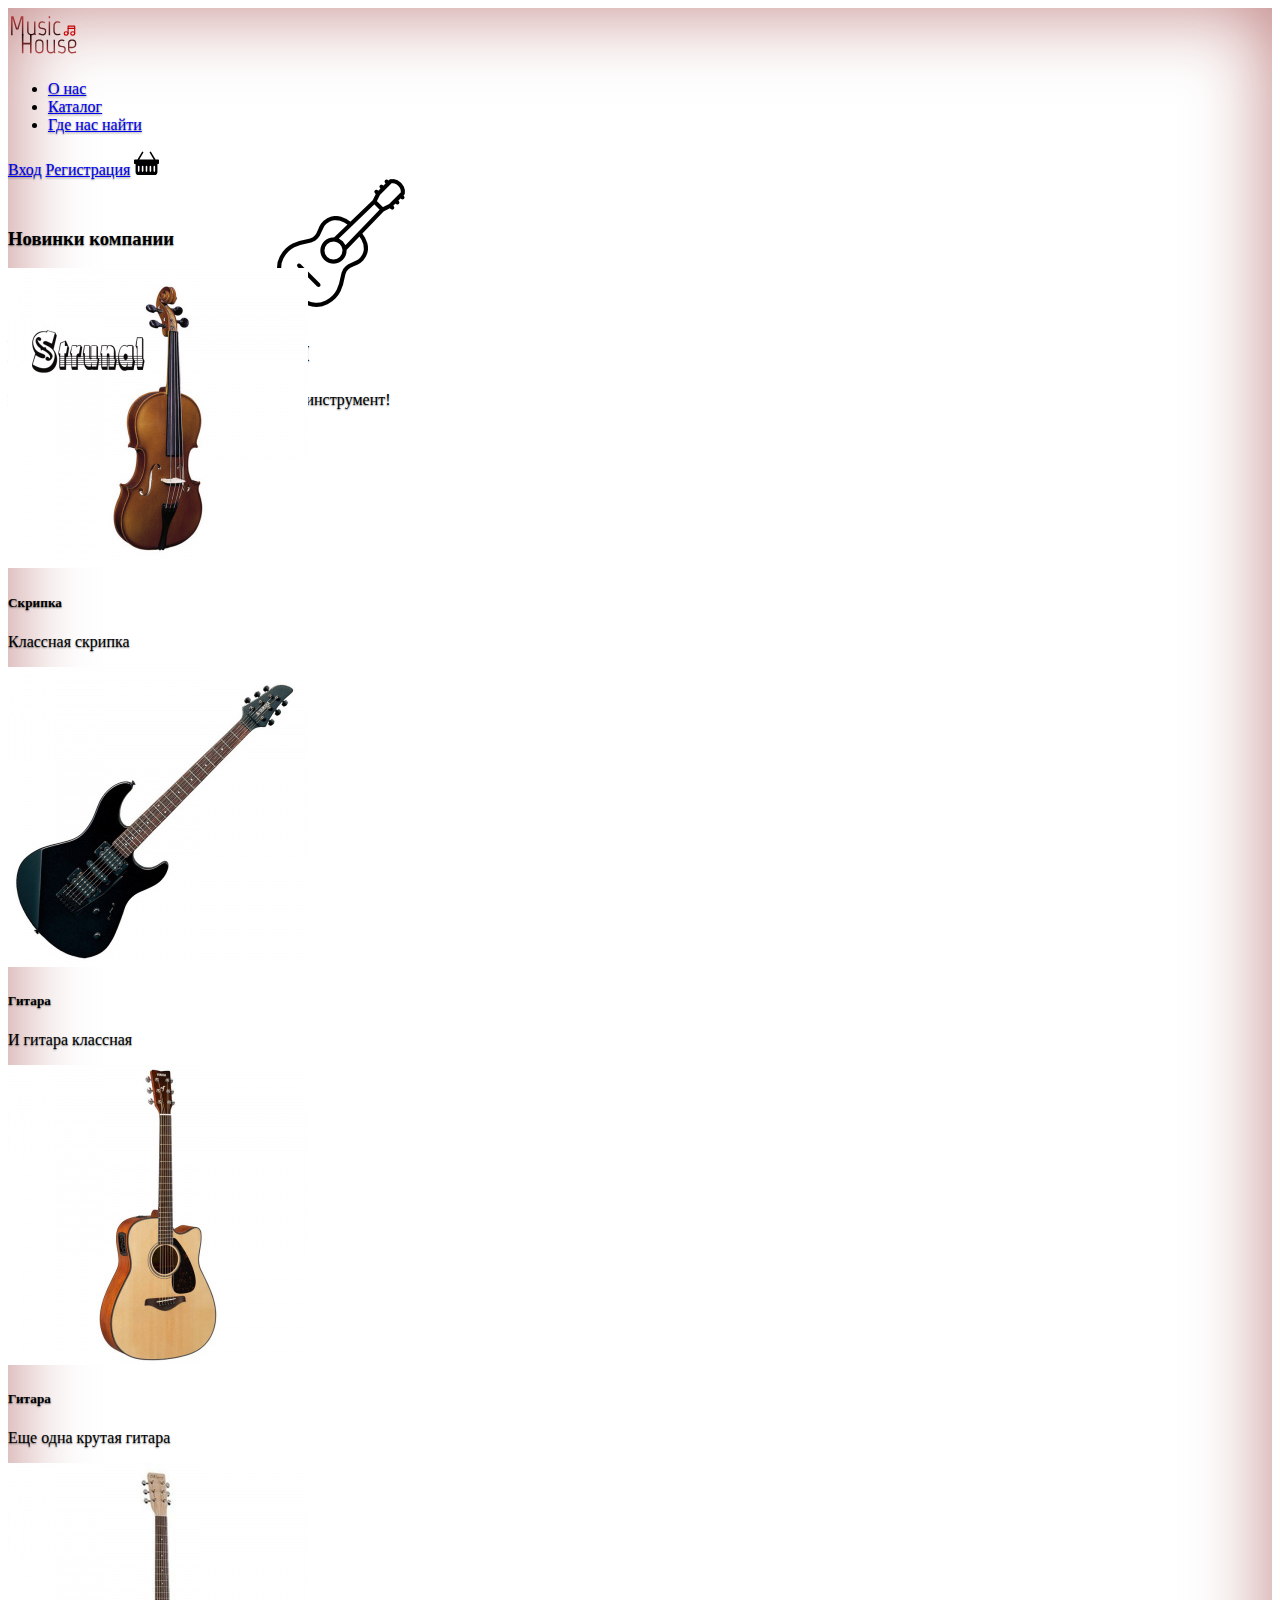
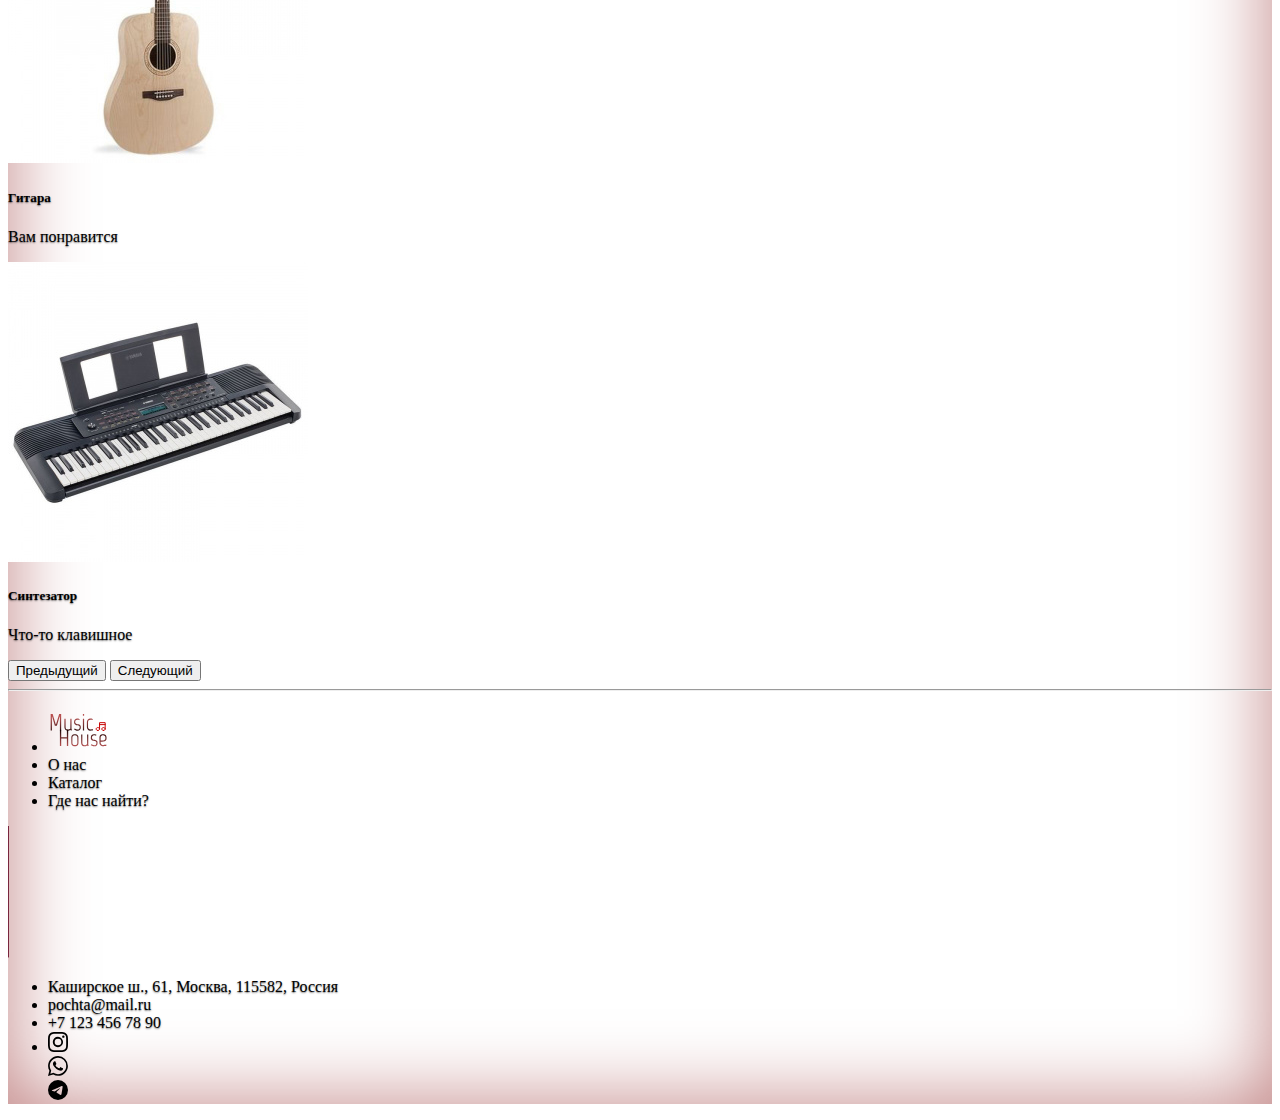
<file: index.html>
<!DOCTYPE html>
<html lang="ru">

<head>
  <link href="css/headers.css" rel="stylesheet">
  <link href="css/cover.css" rel="stylesheet">
  <script src="https://cdn.jsdelivr.net/npm/bootstrap@5.0.2/dist/js/bootstrap.bundle.min.js"
    integrity="sha384-MrcW6ZMFYlzcLA8Nl+NtUVF0sA7MsXsP1UyJoMp4YLEuNSfAP+JcXn/tWtIaxVXM" crossorigin="anonymous">
  </script>
  <meta charset="UTF-8">
  <meta http-equiv="X-UA-Compatible" content="IE=edge">
  <meta name="viewport" content="width=device-width, initial-scale=1.0">
  <link href="https://cdn.jsdelivr.net/npm/bootstrap@5.0.2/dist/css/bootstrap.min.css" rel="stylesheet"
    integrity="sha384-EVSTQN3/azprG1Anm3QDgpJLIm9Nao0Yz1ztcQTwFspd3yD65VohhpuuCOmLASjC" crossorigin="anonymous">
  <!-- <link href="css/style.css" rel="stylesheet" type="text/css">  -->
  <title>About</title>
</head>

<body>
  <div class="container">
    <!-- Навигация -->
    <div class="container">
      <header
        class="d-flex flex-wrap align-items-center justify-content-center justify-content-md-between py-3 mb-4 border-bottom">
        <a href="index.html" class="d-flex align-items-center col-md-3 mb-2 mb-md-0 text-dark text-decoration-none">
          <img src="img/Group 51.svg" style="width: 70px;" alt="logo">
        </a>

        <ul class="nav col-12 col-md-auto mb-2 justify-content-center mb-md-0">
          <li><a href="index.html" class="nav-link px-2 link-dark">О нас</a></li>
          <li><a href="catalog.html" class="nav-link px-2 link-dark">Каталог</a></li>
          <li><a href="where.html" class="nav-link px-2 link-dark">Где нас найти</a></li>
        </ul>

        <div class="col-md-3 text-end">
          <a href="input.html" type="button" class="btn btn-sm mx-0">Вход</a>
          <a href="create.html" type="button" class="btn btn-sm m-0 mx-2">Регистрация</a>
          <a href="basket.html"><svg style="color: #000;" xmlns="http://www.w3.org/2000/svg" width="25" height="25"
              fill="currentColor" class="bi bi-basket-fill" viewBox="0 0 16 16">
              <path
                d="M5.071 1.243a.5.5 0 0 1 .858.514L3.383 6h9.234L10.07 1.757a.5.5 0 1 1 .858-.514L13.783 6H15.5a.5.5 0 0 1 .5.5v2a.5.5 0 0 1-.5.5H15v5a2 2 0 0 1-2 2H3a2 2 0 0 1-2-2V9H.5a.5.5 0 0 1-.5-.5v-2A.5.5 0 0 1 .5 6h1.717L5.07 1.243zM3.5 10.5a.5.5 0 1 0-1 0v3a.5.5 0 0 0 1 0v-3zm2.5 0a.5.5 0 1 0-1 0v3a.5.5 0 0 0 1 0v-3zm2.5 0a.5.5 0 1 0-1 0v3a.5.5 0 0 0 1 0v-3zm2.5 0a.5.5 0 1 0-1 0v3a.5.5 0 0 0 1 0v-3zm2.5 0a.5.5 0 1 0-1 0v3a.5.5 0 0 0 1 0v-3z" />
            </svg></a>
        </div>
      </header>


      <!-- Текст на сайте -->
      <div class="cover-container d-flex w-100 h-100 p-3 mx-auto flex-column my-5">
        <main class="px-3 my-5">
          <img src="img/guitar.png" style="padding-left:40%;" alt="">
          <h1 class="text-center">Играй вместе с нами</h1>
          <p class="lead text-center">Музыка рядом! Выбери свой музыкальный инструмент!</p>
          <p class="lead row justify-content-center">
            <a href="catalog.html" class=" mt-5 btn btn-lg btn-secondary fw-bold" style="width: 25%;">Подробнее</a>
          </p>
        </main>
      </div>


      <div class="container py-3 vh-100">
        <h3 class="m-5 p-5 text-center">Новинки компании</h3>
        <div id="carouselExampleCaptions" class="carousel carousel-dark slide" data-bs-ride="carousel">
          <div class="carousel-inner">
            <div class="carousel-item active" data-bs-interval="10000">
              <div class="text-center">
                <img src="img/1.jpeg" class="text-center" alt="...">
              </div>
              <div class="text-center">
                <h5>Скрипка</h5>
                <p>Классная скрипка</p>
              </div>
            </div>
            <div class="carousel-item" data-bs-interval="10000">
              <div class="text-center">
                <img src="img/2.jpeg" class="text-center" alt="...">
              </div>
              <div class="text-center">
                <h5>Гитара</h5>
                <p>И гитара классная</p>
              </div>
            </div>
            <div class="carousel-item" data-bs-interval="10000">
              <div class="text-center">
                <img src="img/3.jpeg" class="text-center" alt="...">
              </div>
              <div class="text-center">
                <h5>Гитара</h5>
                <p>Еще одна крутая гитара</p>
              </div>
            </div>
            <div class="carousel-item">
              <div class="text-center">
                <img src="img/4.jpeg" class="text-center" alt="...">
              </div>
              <div class="text-center">
                <h5>Гитара</h5>
                <p>Вам понравится</p>
              </div>
            </div>
            <div class="carousel-item">
              <div class="text-center">
                <img src="img/6.jpeg" class="text-center" alt="...">
              </div>
              <div class="text-center">
                <h5>Синтезатор</h5>
                <p>Что-то клавишное</p>
              </div>
            </div>
          </div>
          <button class="carousel-control-prev" type="button" data-bs-target="#carouselExampleCaptions"
            data-bs-slide="prev">
            <span class="carousel-control-prev-icon" aria-hidden="true"></span>
            <span class="visually-hidden">Предыдущий</span>
          </button>
          <button class="carousel-control-next" type="button" data-bs-target="#carouselExampleCaptions"
            data-bs-slide="next">
            <span class="carousel-control-next-icon" aria-hidden="true"></span>
            <span class="visually-hidden">Следующий</span>
          </button>
        </div>
      </div>

      <!-- Footer -->
      <hr>
      <footer class="mt-auto text-white-50">
        <div class="container pt-4">
          <div class="row d-flex justify-content-between">
            <div class="col-lg-4 col-md-5 col-sm-5 col-xs-5 mb-5">
              <ul class="list-unstyled mb-0">
                <li class="mb-1">
                  <img src="img/Group 51.svg" style="width: 60px;" alt="logo">
                </li>
                <li class="mb-1">
                  <a href="index.html" style="color: #000; text-decoration: none;">О нас</a>
                </li>
                <li class="mb-1">
                  <a href="catalog.html" style="color: #000; text-decoration: none;">Каталог</a>
                </li>
                <li>
                  <a href="where.html" style="color: #000; text-decoration: none;">Где нас найти?</a>
                </li>
              </ul>
            </div>
            <div class="col-lg-4 col-md-2 col-sm-2 col-xs-1 mb-4 text-center">
              <img src="img/Line 3.png" height="132px">
            </div>
            <div class="col-lg-4 col-md-5 col-sm-5 col-xs-6 mb-4 text-end">
              <ul class="list-unstyled mb-0">
                <li class="mb-1">
                  <a href="#!" style="color: #000; text-decoration: none;">Каширское ш., 61, Москва,
                    115582, Россия</a>
                </li>
                <li class="mb-1">
                  <a href="#!" style="color: #000; text-decoration: none;">pochta@mail.ru</a>
                </li>
                <li class="mb-1">
                  <a href="#!" style="color: #000; text-decoration: none;">+7 123 456 78 90</a>
                </li>
                <li>
                  <div class="row mt-lg-4 mt-md-0 mt-sm-0 justify-content-end">
                    <div class="col-2">
                      <a href="#!" style="color: #000000;"><svg xmlns="http://www.w3.org/2000/svg" width="20"
                          height="20" fill="currentColor" class="bi bi-instagram" viewBox="0 0 16 16">
                          <path
                            d="M8 0C5.829 0 5.556.01 4.703.048 3.85.088 3.269.222 2.76.42a3.917 3.917 0 0 0-1.417.923A3.927 3.927 0 0 0 .42 2.76C.222 3.268.087 3.85.048 4.7.01 5.555 0 5.827 0 8.001c0 2.172.01 2.444.048 3.297.04.852.174 1.433.372 1.942.205.526.478.972.923 1.417.444.445.89.719 1.416.923.51.198 1.09.333 1.942.372C5.555 15.99 5.827 16 8 16s2.444-.01 3.298-.048c.851-.04 1.434-.174 1.943-.372a3.916 3.916 0 0 0 1.416-.923c.445-.445.718-.891.923-1.417.197-.509.332-1.09.372-1.942C15.99 10.445 16 10.173 16 8s-.01-2.445-.048-3.299c-.04-.851-.175-1.433-.372-1.941a3.926 3.926 0 0 0-.923-1.417A3.911 3.911 0 0 0 13.24.42c-.51-.198-1.092-.333-1.943-.372C10.443.01 10.172 0 7.998 0h.003zm-.717 1.442h.718c2.136 0 2.389.007 3.232.046.78.035 1.204.166 1.486.275.373.145.64.319.92.599.28.28.453.546.598.92.11.281.24.705.275 1.485.039.843.047 1.096.047 3.231s-.008 2.389-.047 3.232c-.035.78-.166 1.203-.275 1.485a2.47 2.47 0 0 1-.599.919c-.28.28-.546.453-.92.598-.28.11-.704.24-1.485.276-.843.038-1.096.047-3.232.047s-2.39-.009-3.233-.047c-.78-.036-1.203-.166-1.485-.276a2.478 2.478 0 0 1-.92-.598 2.48 2.48 0 0 1-.6-.92c-.109-.281-.24-.705-.275-1.485-.038-.843-.046-1.096-.046-3.233 0-2.136.008-2.388.046-3.231.036-.78.166-1.204.276-1.486.145-.373.319-.64.599-.92.28-.28.546-.453.92-.598.282-.11.705-.24 1.485-.276.738-.034 1.024-.044 2.515-.045v.002zm4.988 1.328a.96.96 0 1 0 0 1.92.96.96 0 0 0 0-1.92zm-4.27 1.122a4.109 4.109 0 1 0 0 8.217 4.109 4.109 0 0 0 0-8.217zm0 1.441a2.667 2.667 0 1 1 0 5.334 2.667 2.667 0 0 1 0-5.334z" />
                        </svg></a>
                    </div>
                    <div class="col-2">
                      <a href="#!" style="color: #000000;"><svg xmlns="http://www.w3.org/2000/svg" width="20"
                          height="20" fill="currentColor" class="bi bi-whatsapp" viewBox="0 0 16 16">
                          <path
                            d="M13.601 2.326A7.854 7.854 0 0 0 7.994 0C3.627 0 .068 3.558.064 7.926c0 1.399.366 2.76 1.057 3.965L0 16l4.204-1.102a7.933 7.933 0 0 0 3.79.965h.004c4.368 0 7.926-3.558 7.93-7.93A7.898 7.898 0 0 0 13.6 2.326zM7.994 14.521a6.573 6.573 0 0 1-3.356-.92l-.24-.144-2.494.654.666-2.433-.156-.251a6.56 6.56 0 0 1-1.007-3.505c0-3.626 2.957-6.584 6.591-6.584a6.56 6.56 0 0 1 4.66 1.931 6.557 6.557 0 0 1 1.928 4.66c-.004 3.639-2.961 6.592-6.592 6.592zm3.615-4.934c-.197-.099-1.17-.578-1.353-.646-.182-.065-.315-.099-.445.099-.133.197-.513.646-.627.775-.114.133-.232.148-.43.05-.197-.1-.836-.308-1.592-.985-.59-.525-.985-1.175-1.103-1.372-.114-.198-.011-.304.088-.403.087-.088.197-.232.296-.346.1-.114.133-.198.198-.33.065-.134.034-.248-.015-.347-.05-.099-.445-1.076-.612-1.47-.16-.389-.323-.335-.445-.34-.114-.007-.247-.007-.38-.007a.729.729 0 0 0-.529.247c-.182.198-.691.677-.691 1.654 0 .977.71 1.916.81 2.049.098.133 1.394 2.132 3.383 2.992.47.205.84.326 1.129.418.475.152.904.129 1.246.08.38-.058 1.171-.48 1.338-.943.164-.464.164-.86.114-.943-.049-.084-.182-.133-.38-.232z" />
                        </svg></a>
                    </div>
                    <div class="col-2">
                      <a href="#!" style="color: #000000;"><svg xmlns="http://www.w3.org/2000/svg" width="20"
                          height="20" fill="currentColor" class="bi bi-telegram" viewBox="0 0 16 16">
                          <path
                            d="M16 8A8 8 0 1 1 0 8a8 8 0 0 1 16 0zM8.287 5.906c-.778.324-2.334.994-4.666 2.01-.378.15-.577.298-.595.442-.03.243.275.339.69.47l.175.055c.408.133.958.288 1.243.294.26.006.549-.1.868-.32 2.179-1.471 3.304-2.214 3.374-2.23.05-.012.12-.026.166.016.047.041.042.12.037.141-.03.129-1.227 1.241-1.846 1.817-.193.18-.33.307-.358.336a8.154 8.154 0 0 1-.188.186c-.38.366-.664.64.015 1.088.327.216.589.393.85.571.284.194.568.387.936.629.093.06.183.125.27.187.331.236.63.448.997.414.214-.02.435-.22.547-.82.265-1.417.786-4.486.906-5.751a1.426 1.426 0 0 0-.013-.315.337.337 0 0 0-.114-.217.526.526 0 0 0-.31-.093c-.3.005-.763.166-2.984 1.09z" />
                        </svg></a>
                    </div>
                  </div>
                </li>
              </ul>
            </div>
          </div>
        </div>
      </footer>

    </div>
</body>

</html>
</file>
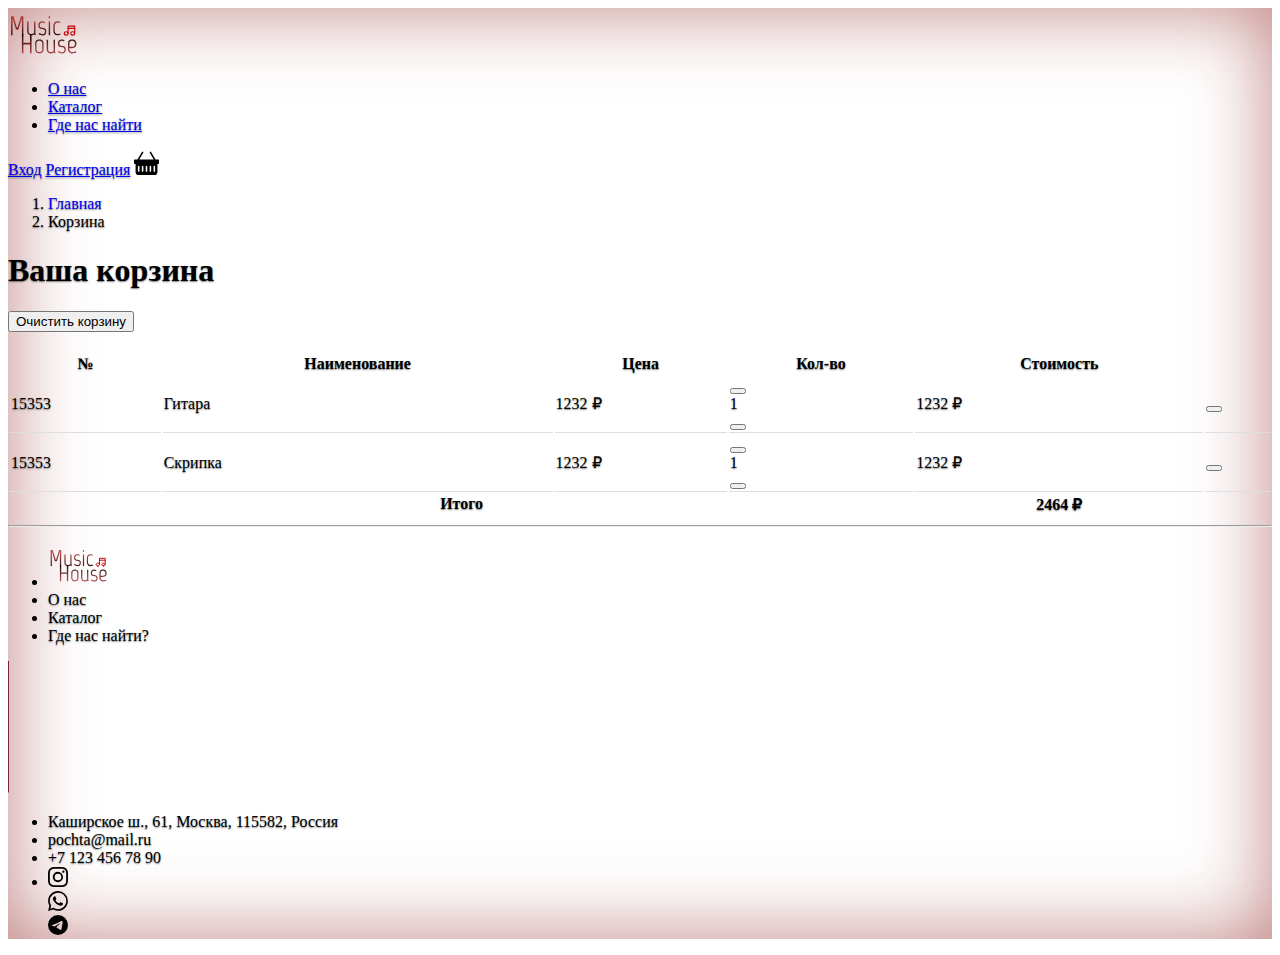
<file: basket.html>
<!DOCTYPE html>
<html lang="en">

<head>
    <!-- <link href="css/headers.css" rel="stylesheet"> -->
    <link href="css/style.css" rel="stylesheet">
    <script src="https://cdn.jsdelivr.net/npm/bootstrap@5.0.2/dist/js/bootstrap.bundle.min.js"
        integrity="sha384-MrcW6ZMFYlzcLA8Nl+NtUVF0sA7MsXsP1UyJoMp4YLEuNSfAP+JcXn/tWtIaxVXM" crossorigin="anonymous">
    </script>
    <meta charset="UTF-8">
    <meta http-equiv="X-UA-Compatible" content="IE=edge">
    <meta name="viewport" content="width=device-width, initial-scale=1.0">
    <link href="https://cdn.jsdelivr.net/npm/bootstrap@5.0.2/dist/css/bootstrap.min.css" rel="stylesheet"
        integrity="sha384-EVSTQN3/azprG1Anm3QDgpJLIm9Nao0Yz1ztcQTwFspd3yD65VohhpuuCOmLASjC" crossorigin="anonymous">
    <link rel="stylesheet" href="https://pro.fontawesome.com/releases/v5.10.0/css/all.css"
        integrity="sha384-AYmEC3Yw5cVb3ZcuHtOA93w35dYTsvhLPVnYs9eStHfGJvOvKxVfELGroGkvsg+p" crossorigin="anonymous" />
    <!-- <link href="css/style.css" rel="stylesheet" type="text/css">  -->
    <title>About</title>
</head>

<body>
    <div class="container mb-5 pb-5">

        <!-- Навигация -->
        <div class="container">
            <header
                class="d-flex flex-wrap align-items-center justify-content-center justify-content-md-between py-3 mb-4 border-bottom">
                <a href="index.html" class="d-flex align-items-center col-md-3 mb-2 mb-md-0 text-dark text-decoration-none">
                    <img src="img/Group 51.svg" style="width: 70px;" alt="logo">
                </a>

                <ul class="nav col-12 col-md-auto mb-2 justify-content-center mb-md-0">
                    <li><a href="index.html" class="nav-link px-2 link-dark">О нас</a></li>
                    <li><a href="catalog.html" class="nav-link px-2 link-dark">Каталог</a></li>
                    <li><a href="where.html" class="nav-link px-2 link-dark">Где нас найти</a></li>
                </ul>

                <div class="col-md-3 text-end">
                    <a href="input.html" type="button" class="btn btn-sm mx-0">Вход</a>
                    <a href="create.html" type="button" class="btn btn-sm m-0 mx-2">Регистрация</a>
                    <a href="basket.html"><svg style="color: #000;" xmlns="http://www.w3.org/2000/svg" width="25"
                            height="25" fill="currentColor" class="bi bi-basket-fill" viewBox="0 0 16 16">
                            <path
                                d="M5.071 1.243a.5.5 0 0 1 .858.514L3.383 6h9.234L10.07 1.757a.5.5 0 1 1 .858-.514L13.783 6H15.5a.5.5 0 0 1 .5.5v2a.5.5 0 0 1-.5.5H15v5a2 2 0 0 1-2 2H3a2 2 0 0 1-2-2V9H.5a.5.5 0 0 1-.5-.5v-2A.5.5 0 0 1 .5 6h1.717L5.07 1.243zM3.5 10.5a.5.5 0 1 0-1 0v3a.5.5 0 0 0 1 0v-3zm2.5 0a.5.5 0 1 0-1 0v3a.5.5 0 0 0 1 0v-3zm2.5 0a.5.5 0 1 0-1 0v3a.5.5 0 0 0 1 0v-3zm2.5 0a.5.5 0 1 0-1 0v3a.5.5 0 0 0 1 0v-3zm2.5 0a.5.5 0 1 0-1 0v3a.5.5 0 0 0 1 0v-3z" />
                        </svg></a>
                </div>
            </header>
        </div>

        <!-- Хлебные крошки -->
        <nav aria-label="breadcrumb">
            <ol class="breadcrumb">
                <li class="breadcrumb-item"><a style="text-decoration: none;" href="index.html">Главная</a></li>
                <li class="breadcrumb-item active" aria-current="page">Корзина</li>
            </ol>
        </nav>

        <div class="container">
            <div class="row">

                <div class="col-md-12">

                    <div class="justify-content-around row">
                        <h1 class="col">Ваша корзина</h1>


                        <button type="submit" class="btn btn-outline-danger mb-4 mt-0 col-2">
                            Очистить корзину
                        </button>
                    </div>
                    <table class="table table-bordered">
                        <tr>
                            <th>№</th>
                            <th>Наименование</th>
                            <th>Цена</th>
                            <th>Кол-во</th>
                            <th>Стоимость</th>
                            <th></th>
                        </tr>

                        <tr>
                            <td>15353 </td>
                            <td> <a style="text-decoration: none; color: #000;" href="tovar.html "> Гитара</a>
                            </td>
                            <td>1232 &#8381;</td>
                            <td>
                                <form action="" method="post" class="d-inline">

                                    <button type="submit" class="m-0 p-0 border-0 bg-transparent">
                                        <i class="fas fa-minus-square"></i>
                                    </button>
                                </form>
                                <span class="mx-1">1</span>
                                <form action="" method="post" class="d-inline">

                                    <button type="submit" class="m-0 p-0 border-0 bg-transparent">
                                        <i class="fas fa-plus-square"></i>
                                    </button>
                                </form>
                            </td>
                            <td>1232 &#8381;</td>
                            <td>
                                <form action="" method="post">

                                    <button type="submit" class="m-0 p-0 border-0 bg-transparent">
                                        <i class="fas fa-trash-alt text-danger"></i>
                                    </button>
                                </form>
                            </td>
                        </tr>
                        <tr>
                            <td>15353 </td>
                            <td> <a style="text-decoration: none; color: #000;" href="tovar.html">Скрипка</a>
                            </td>
                            <td>1232 &#8381;</td>
                            <td>
                                <form action="" method="post" class="d-inline">

                                    <button type="submit" class="m-0 p-0 border-0 bg-transparent">
                                        <i class="fas fa-minus-square"></i>
                                    </button>
                                </form>
                                <span class="mx-1">1</span>
                                <form action="" method="post" class="d-inline">

                                    <button type="submit" class="m-0 p-0 border-0 bg-transparent">
                                        <i class="fas fa-plus-square"></i>
                                    </button>
                                </form>
                            </td>
                            <td>1232 &#8381;</td>
                            <td>
                                <form action="" method="post">

                                    <button type="submit" class="m-0 p-0 border-0 bg-transparent">
                                        <i class="fas fa-trash-alt text-danger"></i>
                                    </button>
                                </form>
                            </td>
                        </tr>
                        <tr>
                            <th colspan="4" class="text-right">Итого</th>
                            <th>2464 &#8381;</th>
                            <th></th>
                        </tr>
                    </table>

                </div>
            </div>
        </div>
    </div>



    <!-- Footer -->
    <hr>
    <footer class="mt-auto text-white-50">
        <div class="container pt-4">
            <div class="row d-flex justify-content-between">
                <div class="col-lg-4 col-md-5 col-sm-5 col-xs-5 mb-5">
                    <ul class="list-unstyled mb-0">
                        <li class="mb-1">
                            <img src="img/Group 51.svg" style="width: 60px;" alt="logo">
                        </li>
                        <li class="mb-1">
                            <a href="index.html" style="color: #000; text-decoration: none;">О нас</a>
                        </li>
                        <li class="mb-1">
                            <a href="catalog.html" style="color: #000; text-decoration: none;">Каталог</a>
                        </li>
                        <li>
                            <a href="where.html" style="color: #000; text-decoration: none;">Где нас найти?</a>
                        </li>
                    </ul>
                </div>
                <div class="col-lg-4 col-md-2 col-sm-2 col-xs-1 mb-4 text-center">
                    <img src="img/Line 3.png" height="132px">
                </div>
                <div class="col-lg-4 col-md-5 col-sm-5 col-xs-6 mb-4 text-end">
                    <ul class="list-unstyled mb-0">
                        <li class="mb-1">
                            <a href="#!" style="color: #000; text-decoration: none;">Каширское ш., 61, Москва,
                                115582, Россия</a>
                        </li>
                        <li class="mb-1">
                            <a href="#!" style="color: #000; text-decoration: none;">pochta@mail.ru</a>
                        </li>
                        <li class="mb-1">
                            <a href="#!" style="color: #000; text-decoration: none;">+7 123 456 78 90</a>
                        </li>
                        <li>
                            <div class="row mt-lg-4 mt-md-0 mt-sm-0 justify-content-end">
                                <div class="col-2">
                                    <a href="#!" style="color: #000000;"><svg xmlns="http://www.w3.org/2000/svg"
                                            width="20" height="20" fill="currentColor" class="bi bi-instagram"
                                            viewBox="0 0 16 16">
                                            <path
                                                d="M8 0C5.829 0 5.556.01 4.703.048 3.85.088 3.269.222 2.76.42a3.917 3.917 0 0 0-1.417.923A3.927 3.927 0 0 0 .42 2.76C.222 3.268.087 3.85.048 4.7.01 5.555 0 5.827 0 8.001c0 2.172.01 2.444.048 3.297.04.852.174 1.433.372 1.942.205.526.478.972.923 1.417.444.445.89.719 1.416.923.51.198 1.09.333 1.942.372C5.555 15.99 5.827 16 8 16s2.444-.01 3.298-.048c.851-.04 1.434-.174 1.943-.372a3.916 3.916 0 0 0 1.416-.923c.445-.445.718-.891.923-1.417.197-.509.332-1.09.372-1.942C15.99 10.445 16 10.173 16 8s-.01-2.445-.048-3.299c-.04-.851-.175-1.433-.372-1.941a3.926 3.926 0 0 0-.923-1.417A3.911 3.911 0 0 0 13.24.42c-.51-.198-1.092-.333-1.943-.372C10.443.01 10.172 0 7.998 0h.003zm-.717 1.442h.718c2.136 0 2.389.007 3.232.046.78.035 1.204.166 1.486.275.373.145.64.319.92.599.28.28.453.546.598.92.11.281.24.705.275 1.485.039.843.047 1.096.047 3.231s-.008 2.389-.047 3.232c-.035.78-.166 1.203-.275 1.485a2.47 2.47 0 0 1-.599.919c-.28.28-.546.453-.92.598-.28.11-.704.24-1.485.276-.843.038-1.096.047-3.232.047s-2.39-.009-3.233-.047c-.78-.036-1.203-.166-1.485-.276a2.478 2.478 0 0 1-.92-.598 2.48 2.48 0 0 1-.6-.92c-.109-.281-.24-.705-.275-1.485-.038-.843-.046-1.096-.046-3.233 0-2.136.008-2.388.046-3.231.036-.78.166-1.204.276-1.486.145-.373.319-.64.599-.92.28-.28.546-.453.92-.598.282-.11.705-.24 1.485-.276.738-.034 1.024-.044 2.515-.045v.002zm4.988 1.328a.96.96 0 1 0 0 1.92.96.96 0 0 0 0-1.92zm-4.27 1.122a4.109 4.109 0 1 0 0 8.217 4.109 4.109 0 0 0 0-8.217zm0 1.441a2.667 2.667 0 1 1 0 5.334 2.667 2.667 0 0 1 0-5.334z" />
                                        </svg></a>
                                </div>
                                <div class="col-2">
                                    <a href="#!" style="color: #000000;"><svg xmlns="http://www.w3.org/2000/svg"
                                            width="20" height="20" fill="currentColor" class="bi bi-whatsapp"
                                            viewBox="0 0 16 16">
                                            <path
                                                d="M13.601 2.326A7.854 7.854 0 0 0 7.994 0C3.627 0 .068 3.558.064 7.926c0 1.399.366 2.76 1.057 3.965L0 16l4.204-1.102a7.933 7.933 0 0 0 3.79.965h.004c4.368 0 7.926-3.558 7.93-7.93A7.898 7.898 0 0 0 13.6 2.326zM7.994 14.521a6.573 6.573 0 0 1-3.356-.92l-.24-.144-2.494.654.666-2.433-.156-.251a6.56 6.56 0 0 1-1.007-3.505c0-3.626 2.957-6.584 6.591-6.584a6.56 6.56 0 0 1 4.66 1.931 6.557 6.557 0 0 1 1.928 4.66c-.004 3.639-2.961 6.592-6.592 6.592zm3.615-4.934c-.197-.099-1.17-.578-1.353-.646-.182-.065-.315-.099-.445.099-.133.197-.513.646-.627.775-.114.133-.232.148-.43.05-.197-.1-.836-.308-1.592-.985-.59-.525-.985-1.175-1.103-1.372-.114-.198-.011-.304.088-.403.087-.088.197-.232.296-.346.1-.114.133-.198.198-.33.065-.134.034-.248-.015-.347-.05-.099-.445-1.076-.612-1.47-.16-.389-.323-.335-.445-.34-.114-.007-.247-.007-.38-.007a.729.729 0 0 0-.529.247c-.182.198-.691.677-.691 1.654 0 .977.71 1.916.81 2.049.098.133 1.394 2.132 3.383 2.992.47.205.84.326 1.129.418.475.152.904.129 1.246.08.38-.058 1.171-.48 1.338-.943.164-.464.164-.86.114-.943-.049-.084-.182-.133-.38-.232z" />
                                        </svg></a>
                                </div>
                                <div class="col-2">
                                    <a href="#!" style="color: #000000;"><svg xmlns="http://www.w3.org/2000/svg"
                                            width="20" height="20" fill="currentColor" class="bi bi-telegram"
                                            viewBox="0 0 16 16">
                                            <path
                                                d="M16 8A8 8 0 1 1 0 8a8 8 0 0 1 16 0zM8.287 5.906c-.778.324-2.334.994-4.666 2.01-.378.15-.577.298-.595.442-.03.243.275.339.69.47l.175.055c.408.133.958.288 1.243.294.26.006.549-.1.868-.32 2.179-1.471 3.304-2.214 3.374-2.23.05-.012.12-.026.166.016.047.041.042.12.037.141-.03.129-1.227 1.241-1.846 1.817-.193.18-.33.307-.358.336a8.154 8.154 0 0 1-.188.186c-.38.366-.664.64.015 1.088.327.216.589.393.85.571.284.194.568.387.936.629.093.06.183.125.27.187.331.236.63.448.997.414.214-.02.435-.22.547-.82.265-1.417.786-4.486.906-5.751a1.426 1.426 0 0 0-.013-.315.337.337 0 0 0-.114-.217.526.526 0 0 0-.31-.093c-.3.005-.763.166-2.984 1.09z" />
                                        </svg></a>
                                </div>
                            </div>
                        </li>
                    </ul>
                </div>
            </div>
        </div>
    </footer>
</body>

</html>
</file>
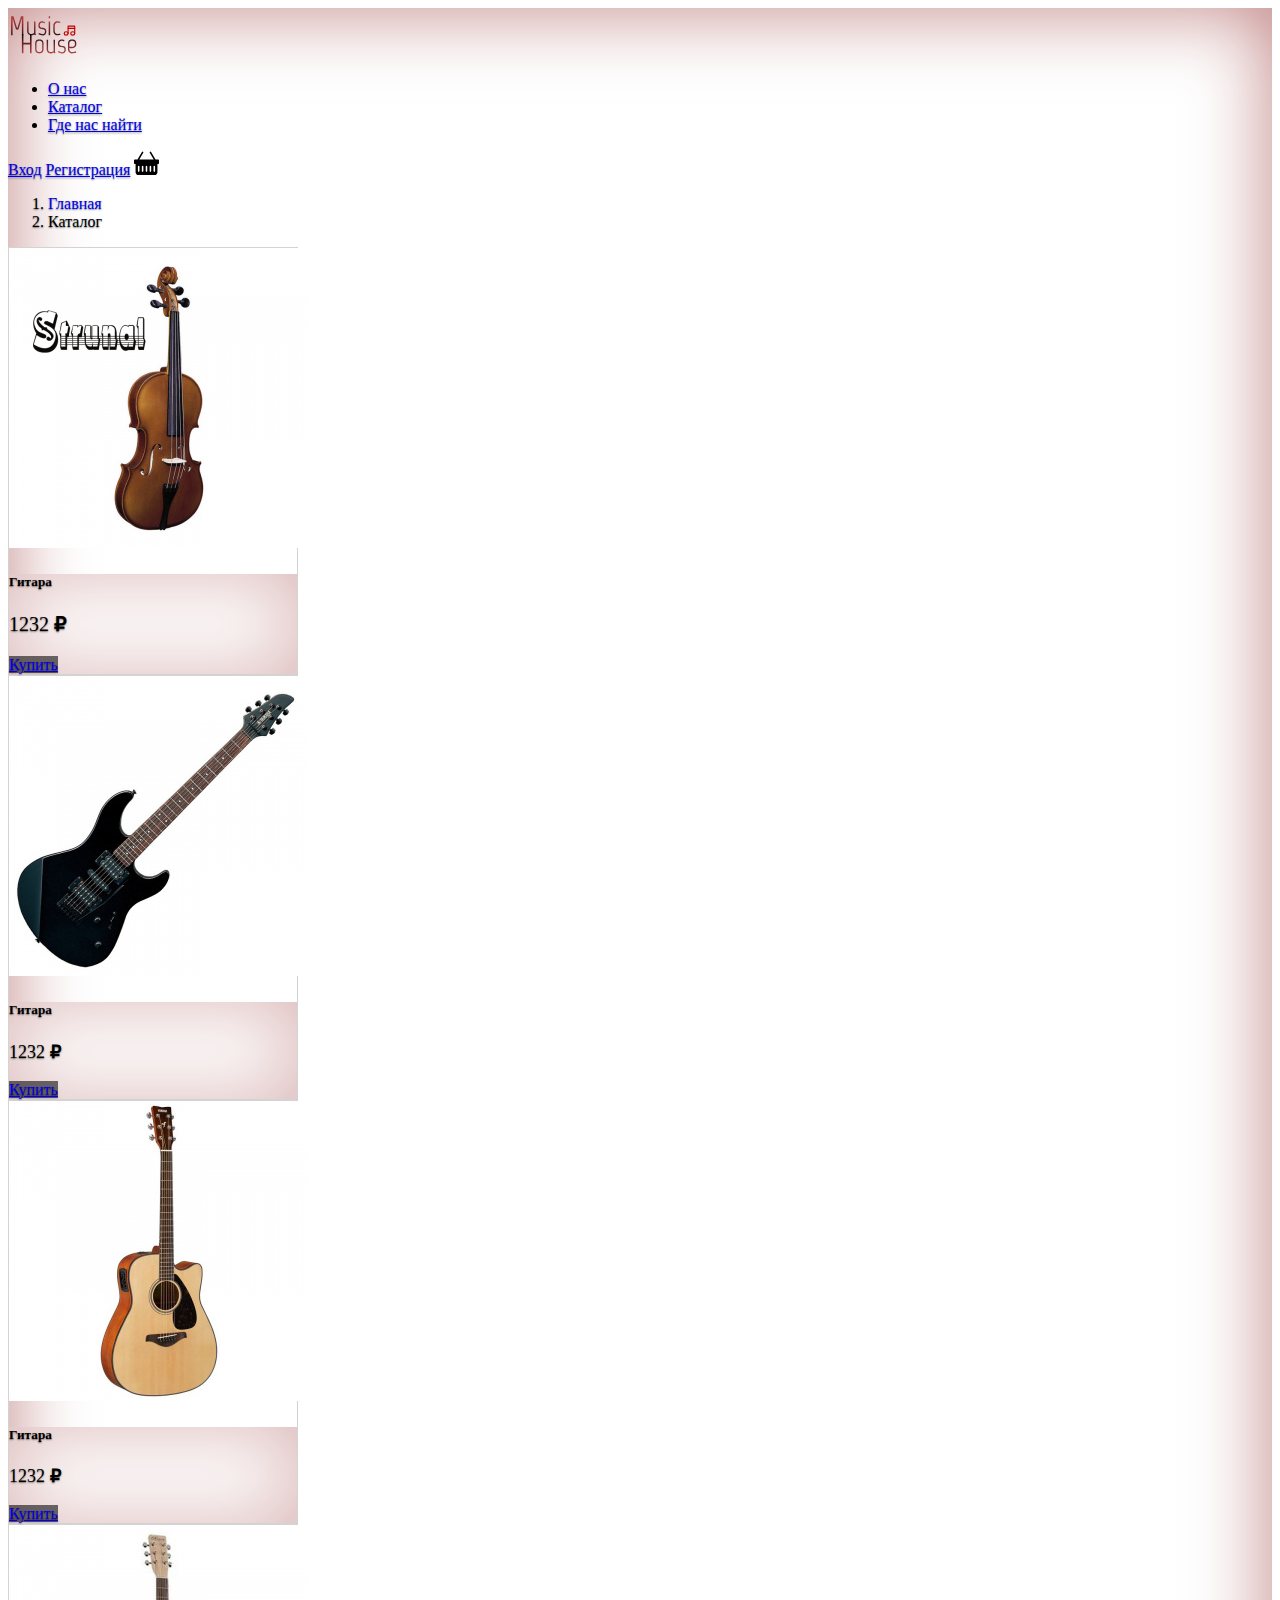
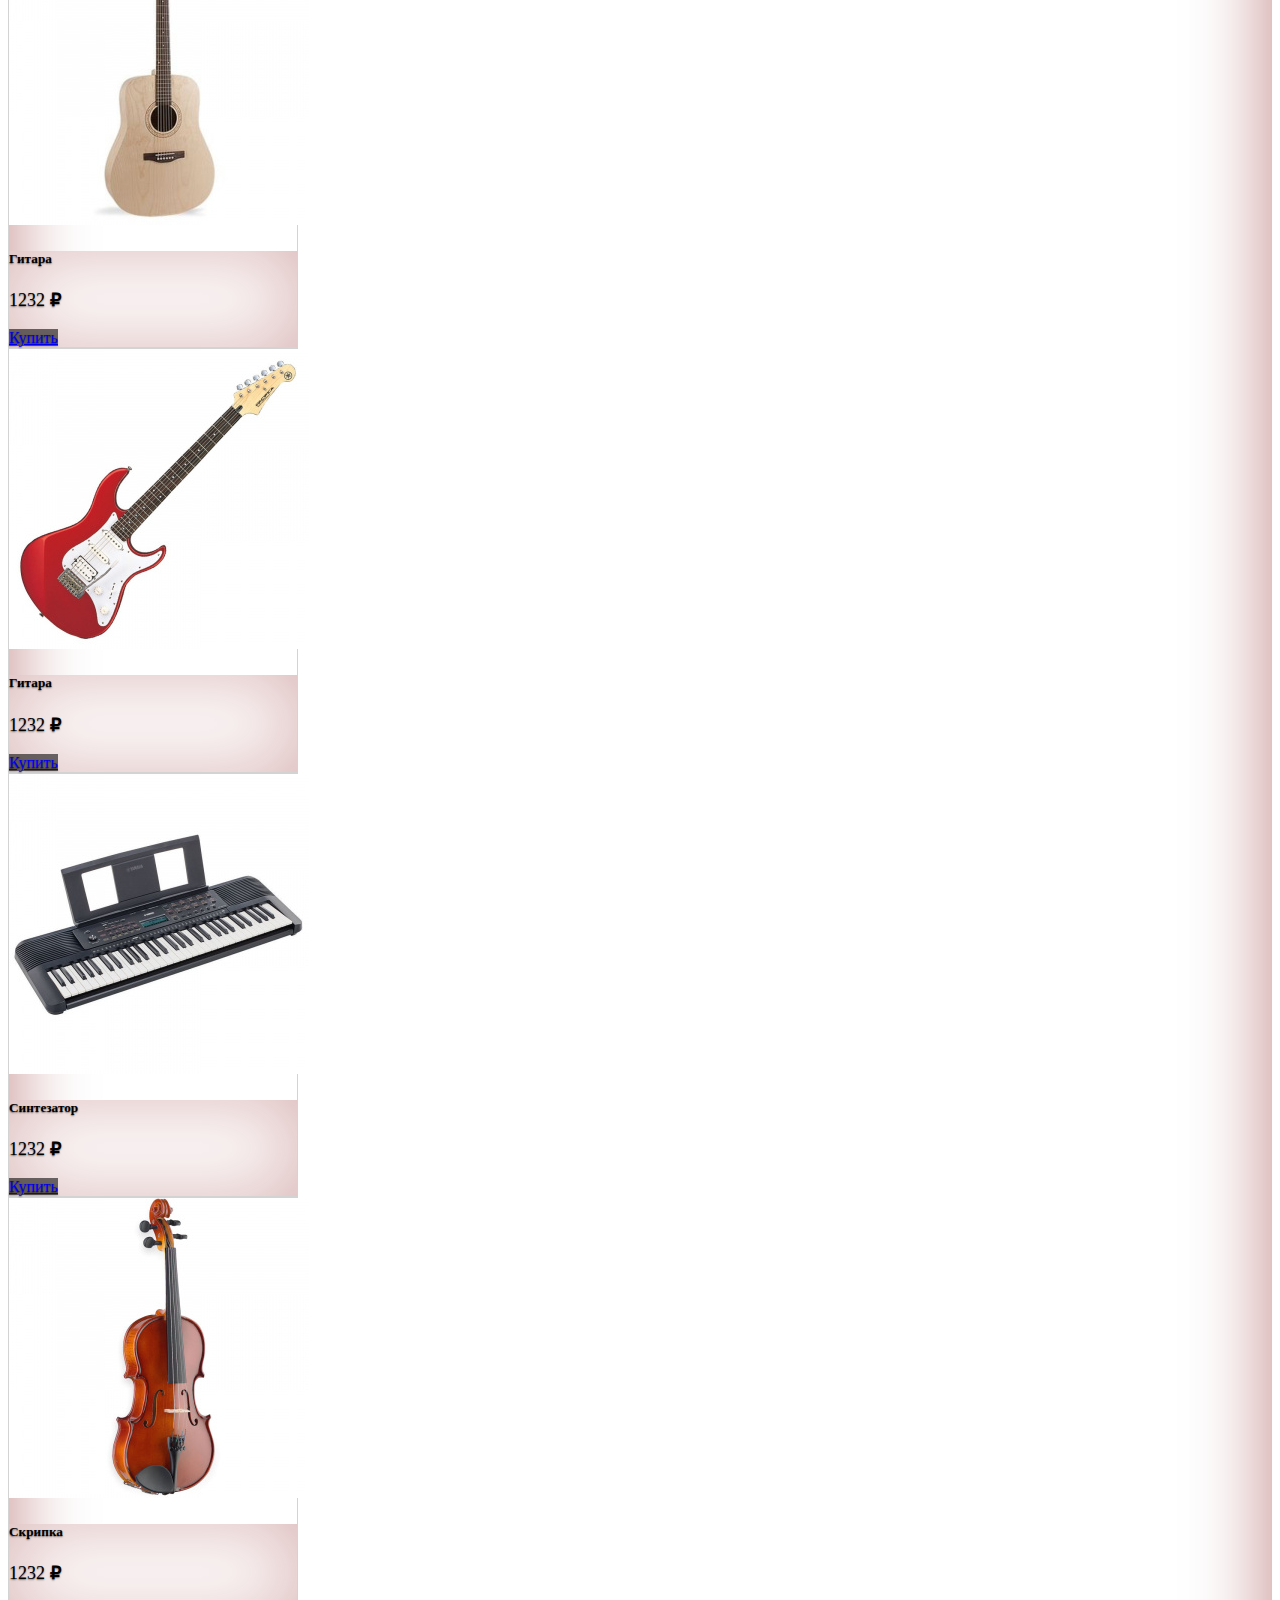
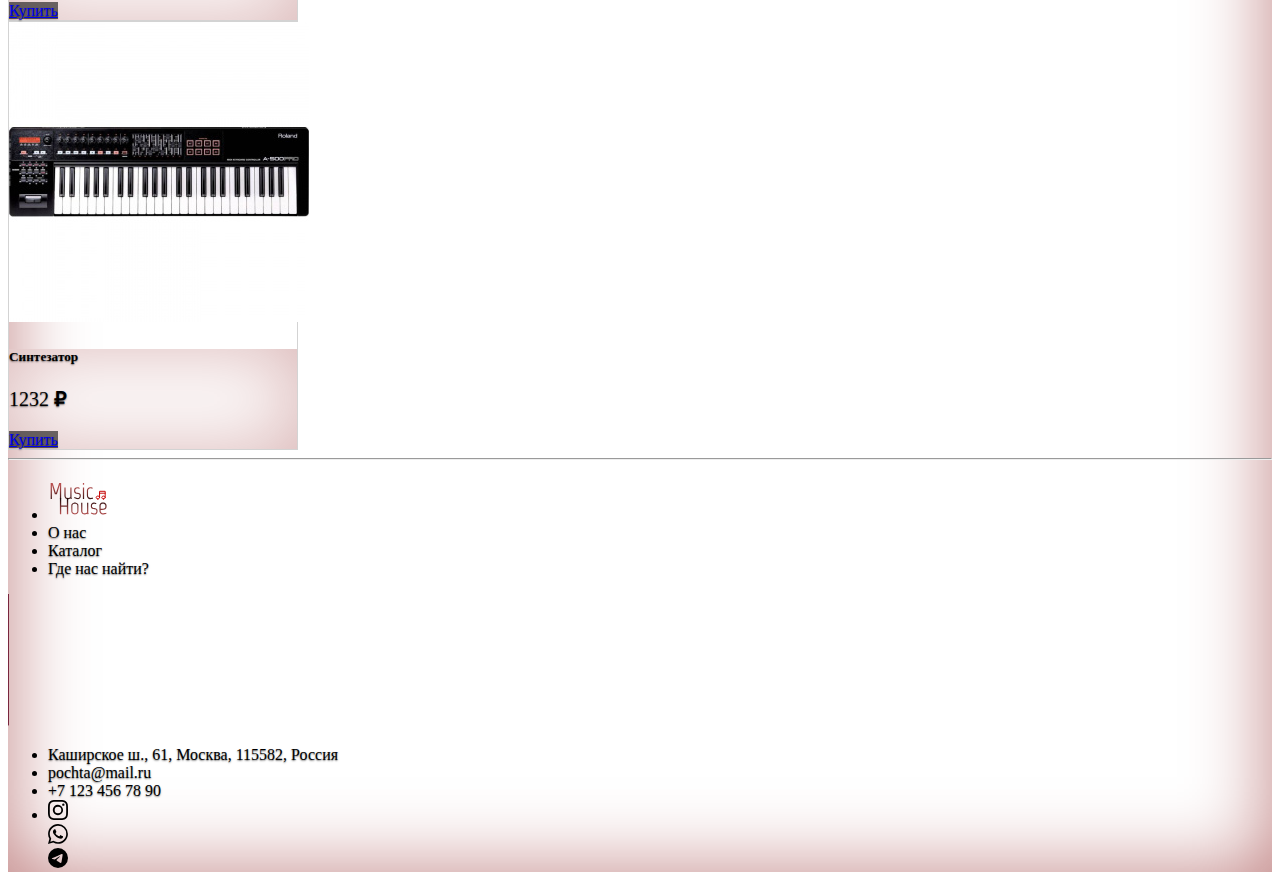
<file: catalog.html>
<!DOCTYPE html>
<html lang="ru">

<head>
    <!-- <link href="css/headers.css" rel="stylesheet"> -->
    <link href="css/cover.css" rel="stylesheet">
    <!-- <script src="https://cdn.jsdelivr.net/npm/bootstrap@5.0.2/dist/js/bootstrap.bundle.min.js" -->
    <!-- integrity="sha384-MrcW6ZMFYlzcLA8Nl+NtUVF0sA7MsXsP1UyJoMp4YLEuNSfAP+JcXn/tWtIaxVXM" crossorigin="anonymous"> -->
    <!-- </script> -->
    <meta charset="UTF-8">
    <meta http-equiv="X-UA-Compatible" content="IE=edge">
    <meta name="viewport" content="width=device-width, initial-scale=1.0">
    <link href="https://cdn.jsdelivr.net/npm/bootstrap@5.0.2/dist/css/bootstrap.min.css" rel="stylesheet"
        integrity="sha384-EVSTQN3/azprG1Anm3QDgpJLIm9Nao0Yz1ztcQTwFspd3yD65VohhpuuCOmLASjC" crossorigin="anonymous">
    <!-- <link href="css/style.css" rel="stylesheet" type="text/css">  -->
    <title>About</title>


</head>

<body>
    <div class="container">
        <!-- Навигация -->
        <div class="container">
            <header
                class="d-flex flex-wrap align-items-center justify-content-center justify-content-md-between py-3 mb-4 border-bottom">
                <a href="index.html" class="d-flex align-items-center col-md-3 mb-2 mb-md-0 text-dark text-decoration-none">
                    <img src="img/Group 51.svg" style="width: 70px;" alt="logo">
                </a>

                <ul class="nav col-12 col-md-auto mb-2 justify-content-center mb-md-0">
                    <li><a href="index.html" class="nav-link px-2 link-dark">О нас</a></li>
                    <li><a href="catalog.html" class="nav-link px-2 link-dark">Каталог</a></li>
                    <li><a href="where.html" class="nav-link px-2 link-dark">Где нас найти</a></li>
                </ul>

                <div class="col-md-3 text-end">
                    <a href="input.html" type="button" class="btn btn-sm mx-0">Вход</a>
                    <a href="create.html" type="button" class="btn btn-sm m-0 mx-2">Регистрация</a>
                    <a href="basket.html"><svg style="color: #000;" xmlns="http://www.w3.org/2000/svg" width="25"
                            height="25" fill="currentColor" class="bi bi-basket-fill" viewBox="0 0 16 16">
                            <path
                                d="M5.071 1.243a.5.5 0 0 1 .858.514L3.383 6h9.234L10.07 1.757a.5.5 0 1 1 .858-.514L13.783 6H15.5a.5.5 0 0 1 .5.5v2a.5.5 0 0 1-.5.5H15v5a2 2 0 0 1-2 2H3a2 2 0 0 1-2-2V9H.5a.5.5 0 0 1-.5-.5v-2A.5.5 0 0 1 .5 6h1.717L5.07 1.243zM3.5 10.5a.5.5 0 1 0-1 0v3a.5.5 0 0 0 1 0v-3zm2.5 0a.5.5 0 1 0-1 0v3a.5.5 0 0 0 1 0v-3zm2.5 0a.5.5 0 1 0-1 0v3a.5.5 0 0 0 1 0v-3zm2.5 0a.5.5 0 1 0-1 0v3a.5.5 0 0 0 1 0v-3zm2.5 0a.5.5 0 1 0-1 0v3a.5.5 0 0 0 1 0v-3z" />
                        </svg></a>
                </div>
            </header>

        </div>

        <!-- Хлебные крошки -->
        <nav aria-label="breadcrumb">
            <ol class="breadcrumb">
                <li class="breadcrumb-item"><a style="text-decoration: none;" href="index.html">Главная</a></li>
                <li class="breadcrumb-item active" aria-current="page">Каталог</li>
            </ol>
        </nav>


        <!-- Каталог -->

        <main>

            <div class="catalog">
                <div class="row justify-content-around">
                    <div class="card my-3 p-0" style="width: 18rem; border: 1px solid lightgrey">
                        <img src="img/1.jpeg" class="card-img-top" alt="...">
                        <div class="card-body"
                            style="box-shadow: inset 0 0 5rem rgba(129, 6, 6, 0.3); background-color: white; ">
                            <div class=" d-flex justify-content-around align-items-center">
                                <h5>Гитара</h5>
                                <p style="color: rgb(0, 0, 0); font-size: 20px;">1232 <b> ₽</b></p>
                            </div>
                            <div class="d-flex justify-content-center align-items-center mt-3">
                                <a href="tovar.html" class="btn btn-dark mt-md-2 mt-lg-4 mt-sm-1 mb-lg-0"
                                    style="width: 45%; background-color: rgba(0, 0, 0, 0.564);">Купить</a>
                            </div>
                        </div>
                    </div>
                    <div class="card my-3 p-0" style="width: 18rem; border: 1px solid lightgrey">
                        <img src="img/2.jpeg" class="card-img-top" alt="...">
                        <div class="card-body"
                            style="box-shadow: inset 0 0 5rem rgba(129, 6, 6, 0.3); background-color: white; ">
                            <div class="d-flex justify-content-around align-items-center">
                                <h5 class="m-2">Гитара</h5>
                                <p class="m-2" style="color: rgb(0, 0, 0); font-size: 18px;">1232 <b> ₽</b></p>
                            </div>
                            <div class="d-flex justify-content-center align-items-center mt-3">
                                <a href="tovar.html" class="btn btn-dark mt-md-2 mt-lg-4 mt-sm-1 mb-lg-0"
                                    style="width: 45%; background-color: rgba(0, 0, 0, 0.564);">Купить</a>
                            </div>
                        </div>
                    </div>
                    <div class="card my-3 p-0" style="width: 18rem; border: 1px solid lightgrey">
                        <img src="img/3.jpeg" class="card-img-top" alt="...">
                        <div class="card-body"
                            style="box-shadow: inset 0 0 5rem rgba(129, 6, 6, 0.3); background-color: white; ">
                            <div class="d-flex justify-content-around align-items-center">
                                <h5 class="m-2">Гитара</h5>
                                <p class="m-2" style="color: rgb(0, 0, 0); font-size: 18px;">1232 <b> ₽</b></p>
                            </div>
                            <div class="d-flex justify-content-center align-items-center mt-3">
                                <a href="tovar.html" class="btn btn-dark mt-md-2 mt-lg-4 mt-sm-1 mb-lg-0"
                                    style="width: 45%; background-color: rgba(0, 0, 0, 0.564);">Купить</a>
                            </div>
                        </div>
                    </div>
                    <div class="card my-3 p-0" style="width: 18rem; border: 1px solid lightgrey">
                        <img src="img/4.jpeg" class="card-img-top" alt="...">
                        <div class="card-body"
                            style="box-shadow: inset 0 0 5rem rgba(129, 6, 6, 0.3); background-color: white; ">
                            <div class="d-flex justify-content-around align-items-center">
                                <h5 class="m-2">Гитара</h5>
                                <p class="m-2" style="color: rgb(0, 0, 0); font-size: 18px;">1232 <b> ₽</b></p>
                            </div>
                            <div class="d-flex justify-content-center align-items-center mt-3">
                                <a href="tovar.html" class="btn btn-dark mt-md-3 mt-lg-4 mt-sm-1 mb-lg-0"
                                    style=" width: 45%; background-color: rgba(0, 0, 0, 0.564);">Купить</a>
                            </div>
                        </div>
                    </div>
                    <div class="card my-3 p-0" style="width: 18rem; border: 1px solid lightgrey">
                        <img src="img/9.jpeg" class="card-img-top" alt="...">
                        <div class="card-body"
                            style="box-shadow: inset 0 0 5rem rgba(129, 6, 6, 0.3); background-color: white; ">
                            <div class="d-flex justify-content-around align-items-center">
                                <h5 class="m-2">Гитара</h5>
                                <p class="m-2" style="color: rgb(0, 0, 0); font-size: 18px;">1232 <b> ₽</b></p>
                            </div>
                            <div class="d-flex justify-content-center align-items-center mt-3">
                                <a href="tovar.html" class="btn btn-dark mt-md-3 mt-lg-4 mt-sm-1 mb-lg-0"
                                    style=" width: 45%; background-color: rgba(0, 0, 0, 0.564);">Купить</a>
                            </div>
                        </div>
                    </div>
                    <div class="card my-3 p-0" style="width: 18rem; border: 1px solid lightgrey">
                        <img src="img/6.jpeg" class="card-img-top" alt="...">
                        <div class="card-body"
                            style="box-shadow: inset 0 0 5rem rgba(129, 6, 6, 0.3); background-color: white; ">
                            <div class="d-flex justify-content-around align-items-center">
                                <h5 class="m-2">Синтезатор</h5>
                                <p class="m-2" style="color: rgb(0, 0, 0); font-size: 18px;">1232 <b> ₽</b></p>
                            </div>
                            <div class="d-flex justify-content-center align-items-center mt-3">
                                <a href="tovar.html" class="btn btn-dark mt-md-3 mt-lg-4 mt-sm-1 mb-lg-0"
                                    style=" width: 45%; background-color: rgba(0, 0, 0, 0.564);">Купить</a>
                            </div>
                        </div>
                    </div>
                    <div class="card my-3 p-0" style="width: 18rem; border: 1px solid lightgrey">
                        <img src="img/7.jpeg" class="card-img-top" alt="...">
                        <div class="card-body"
                            style="box-shadow: inset 0 0 5rem rgba(129, 6, 6, 0.3); background-color: white; ">
                            <div class="d-flex justify-content-around align-items-center">
                                <h5 class="m-2">Скрипка</h5>
                                <p class="m-2" style="color: rgb(0, 0, 0); font-size: 18px;">1232 <b> ₽</b></p>
                            </div>
                            <div class="d-flex justify-content-center align-items-center mt-3">
                                <a href="tovar.html" class="btn btn-dark mt-md-3 mt-lg-4 mt-sm-1 mb-lg-0"
                                    style=" width: 45%; background-color: rgba(0, 0, 0, 0.564);">Купить</a>
                            </div>
                        </div>
                    </div>
                    <div class="card my-3 p-0" style="width: 18rem; border: 1px solid lightgrey">
                        <img src="img/8.jpeg" class="card-img-top" alt="...">
                        <div class="card-body"
                            style="box-shadow: inset 0 0 5rem rgba(129, 6, 6, 0.3); background-color: white; ">
                            <div class=" d-flex justify-content-around align-items-center">
                                <h5>Синтезатор</h5>
                                <p style="color: rgb(0, 0, 0); font-size: 20px;">1232 <b> ₽</b></p>
                            </div>
                            <div class="d-flex justify-content-center align-items-center mt-3">
                                <a href="tovar.html" class="btn btn-dark mt-md-3 mt-lg-4 mt-sm-1 mb-lg-0"
                                    style="width: 45%; background-color: rgba(0, 0, 0, 0.564);">Купить</a>
                            </div>
                        </div>
                    </div>
                </div>
            </div>
            <!-- <div class="album py-5 bg-light">
                <div class="container">
                    <div class="row row-cols-1 row-cols-sm-2 row-cols-md-3 g-3">

                        <a href="tovar.html">
                        <div class="col-3">
                            <div class="container">
                                <div class="card shadow-sm">
                                    <div class="imgBx">
                                        <img src="img/1.jpeg" alt="shoes">
                                    </div>
                                    <div class="contentBx card-body">
                                        <div class="row align-items-baseline">
                                            <h2 class="col mt-5 pt-4">Скрипка</h2>
                                            <p class="col" style="color: #fff; font-size: 20px;">1232 <b> ₽</b></p>
                                        </div>
                                        <button type="button" class="btn ">Купить</button>
                                    </div>
                                </div>
                            </div>
                        </div>
                    </a>
                        <div class="col-lg-4 col-md-6 col-sm-12">
                            <div class="container">
                                <div class="card shadow-sm">
                                    <div class="imgBx">
                                        <img src="img/2.jpeg" alt="shoes">
                                    </div>
                                    <div class="contentBx card-body">
                                        <div class="row align-items-baseline">
                                            <h2 class="col mt-5 pt-4" style="color: #fff; font-size: 25px;">Гитара</h2>
                                            <p class="col" style="color: #fff; font-size: 20px;">1232 <b> ₽</b></p>
                                        </div>
                                        <button type="button" class="btn ">Купить</button>
                                    </div>
                                </div>
                            </div>
                        </div>
                        <div class="col-lg-4 col-md-6 col-sm-12">
                            <div class="container">
                                <div class="card shadow-sm">
                                    <div class="imgBx">
                                        <img src="img/3.jpeg" alt="shoes">
                                    </div>
                                    <div class="contentBx card-body">
                                        <div class="row align-items-baseline">
                                            <h2 class="col mt-5 pt-4" style="color: #fff; font-size: 25px;">Гитара</h2>
                                            <p class="col" style="color: #fff; font-size: 20px;">1232 <b> ₽</b></p>
                                        </div>
                                        <button type="button" class="btn ">Купить</button>
                                    </div>
                                </div>
                            </div>
                        </div>

                        <div class="col-lg-4 col-md-6 col-sm-12">
                            <div class="container">
                                <div class="card shadow-sm">
                                    <div class="imgBx">
                                        <img src="img/4.jpeg" alt="shoes">
                                    </div>
                                    <div class="contentBx card-body">
                                        <div class="row align-items-baseline">
                                            <h2 class="col mt-5 pt-4" style="color: #fff; font-size: 25px;">Гитара</h2>
                                            <p class="col" style="color: #fff; font-size: 20px;">1232 <b> ₽</b></p>
                                        </div>
                                        <button type="button" class="btn ">Купить</button>
                                    </div>
                                </div>
                            </div>
                        </div>
                        <div class="col-lg-4 col-md-6 col-sm-12">
                            <div class="container">
                                <div class="card shadow-sm">
                                    <div class="imgBx">
                                        <img src="img/5.jpeg" alt="shoes">
                                    </div>
                                    <div class="contentBx card-body">
                                        <div class="row align-items-baseline">
                                            <h2 class="col mt-5 pt-4" style="color: #fff; font-size: 25px;">Скрипка</h2>
                                            <p class="col" style="color: #fff; font-size: 20px;">1232 <b> ₽</b></p>
                                        </div>
                                        <button type="button" class="btn ">Купить</button>
                                    </div>
                                </div>
                            </div>
                        </div>
                        <div class="col-4">
                            <div class="container">
                                <div class="card shadow-sm">
                                    <div class="imgBx">
                                        <img src="img/6.jpeg" alt="shoes">
                                    </div>
                                    <div class="contentBx card-body">
                                        <div class="row align-items-baseline">
                                            <h2 class="col mt-5 pt-4" style="color: #fff; font-size: 25px;">Синтезатор
                                            </h2>
                                            <p class="col" style="color: #fff; font-size: 20px;">1232 <b> ₽</b></p>
                                        </div>
                                        <button type="button" class="btn ">Купить</button>
                                    </div>
                                </div>
                            </div>
                        </div>
                    </div>
                </div>
            </div>
        </main> -->

            <!-- Footer -->
            <hr>
            <footer class="mt-auto text-white-50">
                <div class="container pt-4">
                    <div class="row d-flex justify-content-between">
                        <div class="col-lg-4 col-md-5 col-sm-5 col-xs-5 mb-5">
                            <ul class="list-unstyled mb-0">
                                <li class="mb-1">
                                    <img src="img/Group 51.svg" style="width: 60px;" alt="logo">
                                </li>
                                <li class="mb-1">
                                    <a href="index.html" style="color: #000; text-decoration: none;">О нас</a>
                                </li>
                                <li class="mb-1">
                                    <a href="catalog.html" style="color: #000; text-decoration: none;">Каталог</a>
                                </li>
                                <li>
                                    <a href="where.html" style="color: #000; text-decoration: none;">Где нас найти?</a>
                                </li>
                            </ul>
                        </div>
                        <div class="col-lg-4 col-md-2 col-sm-2 col-xs-1 mb-4 text-center">
                            <img src="img/Line 3.png" height="132px">
                        </div>
                        <div class="col-lg-4 col-md-5 col-sm-5 col-xs-6 mb-4 text-end">
                            <ul class="list-unstyled mb-0">
                                <li class="mb-1">
                                    <a href="#!" style="color: #000; text-decoration: none;">Каширское ш., 61, Москва,
                                        115582, Россия</a>
                                </li>
                                <li class="mb-1">
                                    <a href="#!" style="color: #000; text-decoration: none;">pochta@mail.ru</a>
                                </li>
                                <li class="mb-1">
                                    <a href="#!" style="color: #000; text-decoration: none;">+7 123 456 78 90</a>
                                </li>
                                <li>
                                    <div class="row mt-lg-4 mt-md-0 mt-sm-0 justify-content-end">
                                        <div class="col-2">
                                            <a href="#!" style="color: #000000;"><svg xmlns="http://www.w3.org/2000/svg"
                                                    width="20" height="20" fill="currentColor" class="bi bi-instagram"
                                                    viewBox="0 0 16 16">
                                                    <path
                                                        d="M8 0C5.829 0 5.556.01 4.703.048 3.85.088 3.269.222 2.76.42a3.917 3.917 0 0 0-1.417.923A3.927 3.927 0 0 0 .42 2.76C.222 3.268.087 3.85.048 4.7.01 5.555 0 5.827 0 8.001c0 2.172.01 2.444.048 3.297.04.852.174 1.433.372 1.942.205.526.478.972.923 1.417.444.445.89.719 1.416.923.51.198 1.09.333 1.942.372C5.555 15.99 5.827 16 8 16s2.444-.01 3.298-.048c.851-.04 1.434-.174 1.943-.372a3.916 3.916 0 0 0 1.416-.923c.445-.445.718-.891.923-1.417.197-.509.332-1.09.372-1.942C15.99 10.445 16 10.173 16 8s-.01-2.445-.048-3.299c-.04-.851-.175-1.433-.372-1.941a3.926 3.926 0 0 0-.923-1.417A3.911 3.911 0 0 0 13.24.42c-.51-.198-1.092-.333-1.943-.372C10.443.01 10.172 0 7.998 0h.003zm-.717 1.442h.718c2.136 0 2.389.007 3.232.046.78.035 1.204.166 1.486.275.373.145.64.319.92.599.28.28.453.546.598.92.11.281.24.705.275 1.485.039.843.047 1.096.047 3.231s-.008 2.389-.047 3.232c-.035.78-.166 1.203-.275 1.485a2.47 2.47 0 0 1-.599.919c-.28.28-.546.453-.92.598-.28.11-.704.24-1.485.276-.843.038-1.096.047-3.232.047s-2.39-.009-3.233-.047c-.78-.036-1.203-.166-1.485-.276a2.478 2.478 0 0 1-.92-.598 2.48 2.48 0 0 1-.6-.92c-.109-.281-.24-.705-.275-1.485-.038-.843-.046-1.096-.046-3.233 0-2.136.008-2.388.046-3.231.036-.78.166-1.204.276-1.486.145-.373.319-.64.599-.92.28-.28.546-.453.92-.598.282-.11.705-.24 1.485-.276.738-.034 1.024-.044 2.515-.045v.002zm4.988 1.328a.96.96 0 1 0 0 1.92.96.96 0 0 0 0-1.92zm-4.27 1.122a4.109 4.109 0 1 0 0 8.217 4.109 4.109 0 0 0 0-8.217zm0 1.441a2.667 2.667 0 1 1 0 5.334 2.667 2.667 0 0 1 0-5.334z" />
                                                </svg></a>
                                        </div>
                                        <div class="col-2">
                                            <a href="#!" style="color: #000000;"><svg xmlns="http://www.w3.org/2000/svg"
                                                    width="20" height="20" fill="currentColor" class="bi bi-whatsapp"
                                                    viewBox="0 0 16 16">
                                                    <path
                                                        d="M13.601 2.326A7.854 7.854 0 0 0 7.994 0C3.627 0 .068 3.558.064 7.926c0 1.399.366 2.76 1.057 3.965L0 16l4.204-1.102a7.933 7.933 0 0 0 3.79.965h.004c4.368 0 7.926-3.558 7.93-7.93A7.898 7.898 0 0 0 13.6 2.326zM7.994 14.521a6.573 6.573 0 0 1-3.356-.92l-.24-.144-2.494.654.666-2.433-.156-.251a6.56 6.56 0 0 1-1.007-3.505c0-3.626 2.957-6.584 6.591-6.584a6.56 6.56 0 0 1 4.66 1.931 6.557 6.557 0 0 1 1.928 4.66c-.004 3.639-2.961 6.592-6.592 6.592zm3.615-4.934c-.197-.099-1.17-.578-1.353-.646-.182-.065-.315-.099-.445.099-.133.197-.513.646-.627.775-.114.133-.232.148-.43.05-.197-.1-.836-.308-1.592-.985-.59-.525-.985-1.175-1.103-1.372-.114-.198-.011-.304.088-.403.087-.088.197-.232.296-.346.1-.114.133-.198.198-.33.065-.134.034-.248-.015-.347-.05-.099-.445-1.076-.612-1.47-.16-.389-.323-.335-.445-.34-.114-.007-.247-.007-.38-.007a.729.729 0 0 0-.529.247c-.182.198-.691.677-.691 1.654 0 .977.71 1.916.81 2.049.098.133 1.394 2.132 3.383 2.992.47.205.84.326 1.129.418.475.152.904.129 1.246.08.38-.058 1.171-.48 1.338-.943.164-.464.164-.86.114-.943-.049-.084-.182-.133-.38-.232z" />
                                                </svg></a>
                                        </div>
                                        <div class="col-2">
                                            <a href="#!" style="color: #000000;"><svg xmlns="http://www.w3.org/2000/svg"
                                                    width="20" height="20" fill="currentColor" class="bi bi-telegram"
                                                    viewBox="0 0 16 16">
                                                    <path
                                                        d="M16 8A8 8 0 1 1 0 8a8 8 0 0 1 16 0zM8.287 5.906c-.778.324-2.334.994-4.666 2.01-.378.15-.577.298-.595.442-.03.243.275.339.69.47l.175.055c.408.133.958.288 1.243.294.26.006.549-.1.868-.32 2.179-1.471 3.304-2.214 3.374-2.23.05-.012.12-.026.166.016.047.041.042.12.037.141-.03.129-1.227 1.241-1.846 1.817-.193.18-.33.307-.358.336a8.154 8.154 0 0 1-.188.186c-.38.366-.664.64.015 1.088.327.216.589.393.85.571.284.194.568.387.936.629.093.06.183.125.27.187.331.236.63.448.997.414.214-.02.435-.22.547-.82.265-1.417.786-4.486.906-5.751a1.426 1.426 0 0 0-.013-.315.337.337 0 0 0-.114-.217.526.526 0 0 0-.31-.093c-.3.005-.763.166-2.984 1.09z" />
                                                </svg></a>
                                        </div>
                                    </div>
                                </li>
                            </ul>
                        </div>
                    </div>
                </div>
            </footer>
    </div>
    <script src="https://cdn.jsdelivr.net/npm/bootstrap@5.0.2/dist/js/bootstrap.bundle.min.js"
        integrity="sha384-MrcW6ZMFYlzcLA8Nl+NtUVF0sA7MsXsP1UyJoMp4YLEuNSfAP+JcXn/tWtIaxVXM" crossorigin="anonymous">
    </script>
</body>
</file>
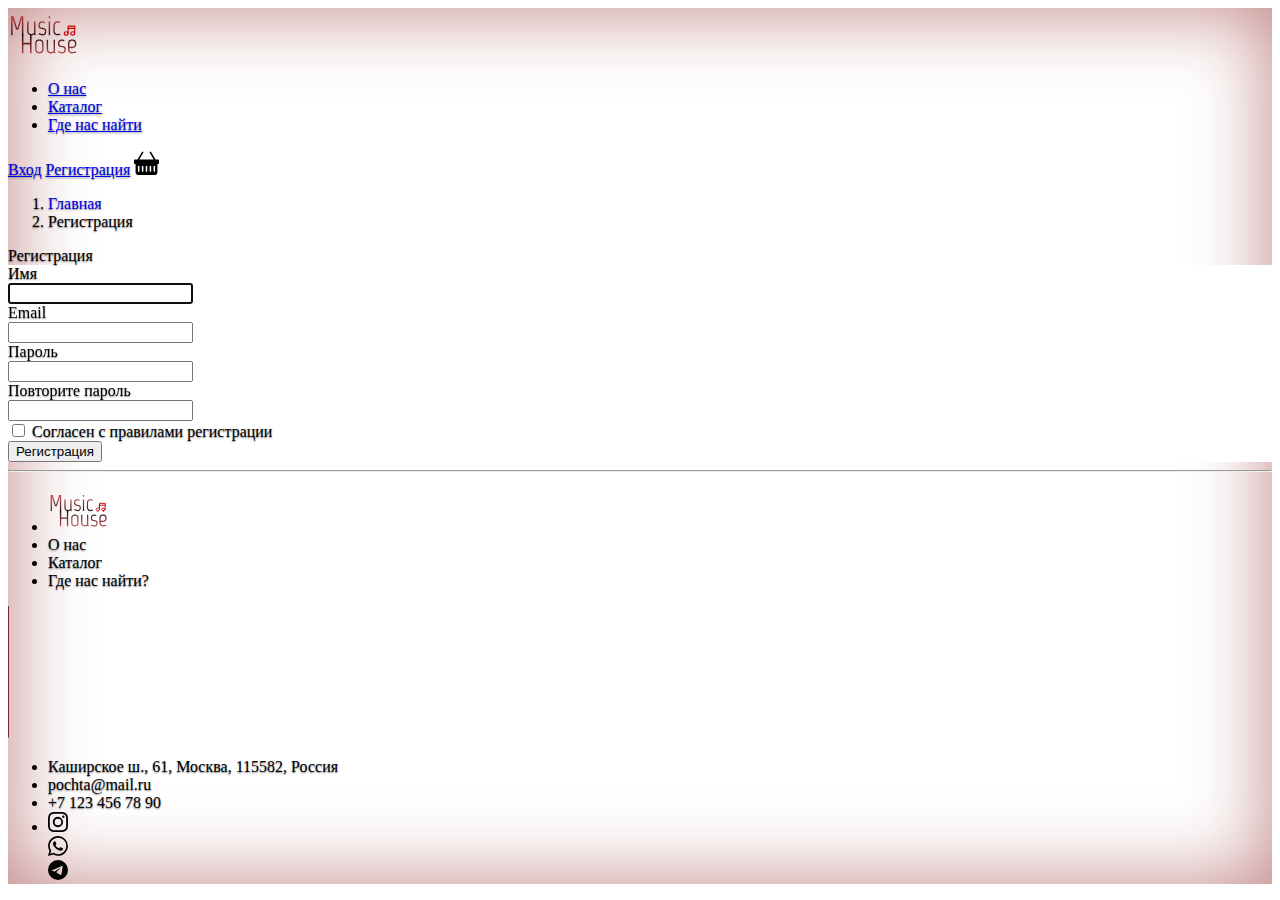
<file: create.html>
<!DOCTYPE html>
<html lang="ru">

<head>
    <!-- <link href="css/headers.css" rel="stylesheet"> -->
    <link href="css/cover.css" rel="stylesheet">
    <!-- <script src="https://cdn.jsdelivr.net/npm/bootstrap@5.0.2/dist/js/bootstrap.bundle.min.js" -->
    <!-- integrity="sha384-MrcW6ZMFYlzcLA8Nl+NtUVF0sA7MsXsP1UyJoMp4YLEuNSfAP+JcXn/tWtIaxVXM" crossorigin="anonymous"> -->
    <!-- </script> -->
    <meta charset="UTF-8">
    <meta http-equiv="X-UA-Compatible" content="IE=edge">
    <meta name="viewport" content="width=device-width, initial-scale=1.0">
    <link href="https://cdn.jsdelivr.net/npm/bootstrap@5.0.2/dist/css/bootstrap.min.css" rel="stylesheet"
        integrity="sha384-EVSTQN3/azprG1Anm3QDgpJLIm9Nao0Yz1ztcQTwFspd3yD65VohhpuuCOmLASjC" crossorigin="anonymous">
    <!-- <link href="css/style.css" rel="stylesheet" type="text/css">  -->
    <title>About</title>


</head>

<body>
    <div class="container">


        <!-- Навигация -->

        <header
            class="d-flex flex-wrap align-items-center justify-content-center justify-content-md-between py-3 mb-4 border-bottom">
            <a href="index.html" class="d-flex align-items-center col-md-3 mb-2 mb-md-0 text-dark text-decoration-none">
                <img src="img/Group 51.svg" style="width: 70px;" alt="logo">
            </a>

            <ul class="nav col-12 col-md-auto mb-2 justify-content-center mb-md-0">
                <li><a href="index.html" class="nav-link px-2 link-dark">О нас</a></li>
                <li><a href="catalog.html" class="nav-link px-2 link-dark">Каталог</a></li>
                <li><a href="where.html" class="nav-link px-2 link-dark">Где нас найти</a></li>
            </ul>

            <div class="col-md-3 text-end">
                <a href="input.html" type="button" class="btn btn-sm mx-0">Вход</a>
                <a href="create.html" type="button" class="btn btn-sm m-0 mx-2">Регистрация</a>
                <a href="basket.html"><svg style="color: #000;" xmlns="http://www.w3.org/2000/svg" width="25"
                        height="25" fill="currentColor" class="bi bi-basket-fill" viewBox="0 0 16 16">
                        <path
                            d="M5.071 1.243a.5.5 0 0 1 .858.514L3.383 6h9.234L10.07 1.757a.5.5 0 1 1 .858-.514L13.783 6H15.5a.5.5 0 0 1 .5.5v2a.5.5 0 0 1-.5.5H15v5a2 2 0 0 1-2 2H3a2 2 0 0 1-2-2V9H.5a.5.5 0 0 1-.5-.5v-2A.5.5 0 0 1 .5 6h1.717L5.07 1.243zM3.5 10.5a.5.5 0 1 0-1 0v3a.5.5 0 0 0 1 0v-3zm2.5 0a.5.5 0 1 0-1 0v3a.5.5 0 0 0 1 0v-3zm2.5 0a.5.5 0 1 0-1 0v3a.5.5 0 0 0 1 0v-3zm2.5 0a.5.5 0 1 0-1 0v3a.5.5 0 0 0 1 0v-3zm2.5 0a.5.5 0 1 0-1 0v3a.5.5 0 0 0 1 0v-3z" />
                    </svg></a>
            </div>
        </header>


        <nav aria-label="breadcrumb mb-5">
            <ol class="breadcrumb">
                <li class="breadcrumb-item"><a style="text-decoration: none;" href="index.html">Главная</a></li>
                <li class="breadcrumb-item active" aria-current="page">Регистрация</li>
            </ol>
        </nav>

        <div class="row mb-5 pb-5">
            <div class="col-3 mb-5 pb-5"></div>
            <div class="col-6 mb-5 pb-5">
                <div class="card">
                    <div class="card-header">Регистрация</div>

                    <div style="background-color: white;" class="card-body">
                        <form method="POST" action="{{ route('user.register') }}">

                            <div class="form-group row mb-3">
                                <label for="name" class="col-md-4 col-form-label text-md-right">Имя</label>

                                <div class="col-md-6">
                                    <input id="name" type="text" class="form-control " name="name" value="" required
                                        autocomplete="name" autofocus>

                                </div>
                            </div>

                            <div class="form-group row mb-3">
                                <label for="email" class="col-md-4 col-form-label text-md-right">Email</label>

                                <div class="col-md-6">
                                    <input id="email" type="email" class="form-control" name="email" value="" required
                                        autocomplete="email">


                                </div>
                            </div>

                            <div class="form-group row mb-3">
                                <label for="password" class="col-md-4 col-form-label text-md-right">Пароль</label>

                                <div class="col-md-6">
                                    <input id="password" type="password" class="form-control" name="password" required
                                        autocomplete="new-password">


                                </div>
                            </div>

                            <div class="form-group row mb-3">
                                <label for="password-confirm" class="col-md-4 col-form-label text-md-right">Повторите
                                    пароль</label>

                                <div class="col-md-6">
                                    <input id="password-confirm" type="password" class="form-control"
                                        name="password_confirmation" required autocomplete="new-password">
                                </div>
                            </div>
                            <div class="form-check mb-3">
                                <input class="form-check-input" type="checkbox" value="" id="flexCheckDefault">
                                <label class="form-check-label" for="flexCheckDefault">
                                    Согласен с правилами регистрации
                                </label>
                            </div>
                            <div class="form-group row mb-3">
                                <div class="col-md-6 offset-md-4">
                                    <button type="submit" class="btn btn-primary">
                                        Регистрация
                                    </button>
                                </div>
                            </div>
                        </form>
                    </div>
                </div>
            </div>
        </div>

        <hr>
        <footer class="mt-auto text-white-50 mt-5">
            <div class="container pt-4">
                <div class="row d-flex justify-content-between">
                    <div class="col-lg-4 col-md-5 col-sm-5 col-xs-5 mb-5">
                        <ul class="list-unstyled mb-0">
                            <li class="mb-1">
                                <img src="img/Group 51.svg" style="width: 60px;" alt="logo">
                            </li>
                            <li class="mb-1">
                                <a href="index.html" style="color: #000; text-decoration: none;">О нас</a>
                            </li>
                            <li class="mb-1">
                                <a href="catalog.html" style="color: #000; text-decoration: none;">Каталог</a>
                            </li>
                            <li>
                                <a href="where.html" style="color: #000; text-decoration: none;">Где нас найти?</a>
                            </li>
                        </ul>
                    </div>
                    <div class="col-lg-4 col-md-2 col-sm-2 col-xs-1 mb-4 text-center">
                        <img src="img/Line 3.png" height="132px">
                    </div>
                    <div class="col-lg-4 col-md-5 col-sm-5 col-xs-6 mb-4 text-end">
                        <ul class="list-unstyled mb-0">
                            <li class="mb-1">
                                <a href="#!" style="color: #000; text-decoration: none;">Каширское ш., 61, Москва,
                                    115582, Россия</a>
                            </li>
                            <li class="mb-1">
                                <a href="#!" style="color: #000; text-decoration: none;">pochta@mail.ru</a>
                            </li>
                            <li class="mb-1">
                                <a href="#!" style="color: #000; text-decoration: none;">+7 123 456 78 90</a>
                            </li>
                            <li>
                                <div class="row mt-lg-4 mt-md-0 mt-sm-0 justify-content-end">
                                    <div class="col-2">
                                        <a href="#!" style="color: #000000;"><svg xmlns="http://www.w3.org/2000/svg"
                                                width="20" height="20" fill="currentColor" class="bi bi-instagram"
                                                viewBox="0 0 16 16">
                                                <path
                                                    d="M8 0C5.829 0 5.556.01 4.703.048 3.85.088 3.269.222 2.76.42a3.917 3.917 0 0 0-1.417.923A3.927 3.927 0 0 0 .42 2.76C.222 3.268.087 3.85.048 4.7.01 5.555 0 5.827 0 8.001c0 2.172.01 2.444.048 3.297.04.852.174 1.433.372 1.942.205.526.478.972.923 1.417.444.445.89.719 1.416.923.51.198 1.09.333 1.942.372C5.555 15.99 5.827 16 8 16s2.444-.01 3.298-.048c.851-.04 1.434-.174 1.943-.372a3.916 3.916 0 0 0 1.416-.923c.445-.445.718-.891.923-1.417.197-.509.332-1.09.372-1.942C15.99 10.445 16 10.173 16 8s-.01-2.445-.048-3.299c-.04-.851-.175-1.433-.372-1.941a3.926 3.926 0 0 0-.923-1.417A3.911 3.911 0 0 0 13.24.42c-.51-.198-1.092-.333-1.943-.372C10.443.01 10.172 0 7.998 0h.003zm-.717 1.442h.718c2.136 0 2.389.007 3.232.046.78.035 1.204.166 1.486.275.373.145.64.319.92.599.28.28.453.546.598.92.11.281.24.705.275 1.485.039.843.047 1.096.047 3.231s-.008 2.389-.047 3.232c-.035.78-.166 1.203-.275 1.485a2.47 2.47 0 0 1-.599.919c-.28.28-.546.453-.92.598-.28.11-.704.24-1.485.276-.843.038-1.096.047-3.232.047s-2.39-.009-3.233-.047c-.78-.036-1.203-.166-1.485-.276a2.478 2.478 0 0 1-.92-.598 2.48 2.48 0 0 1-.6-.92c-.109-.281-.24-.705-.275-1.485-.038-.843-.046-1.096-.046-3.233 0-2.136.008-2.388.046-3.231.036-.78.166-1.204.276-1.486.145-.373.319-.64.599-.92.28-.28.546-.453.92-.598.282-.11.705-.24 1.485-.276.738-.034 1.024-.044 2.515-.045v.002zm4.988 1.328a.96.96 0 1 0 0 1.92.96.96 0 0 0 0-1.92zm-4.27 1.122a4.109 4.109 0 1 0 0 8.217 4.109 4.109 0 0 0 0-8.217zm0 1.441a2.667 2.667 0 1 1 0 5.334 2.667 2.667 0 0 1 0-5.334z" />
                                            </svg></a>
                                    </div>
                                    <div class="col-2">
                                        <a href="#!" style="color: #000000;"><svg xmlns="http://www.w3.org/2000/svg"
                                                width="20" height="20" fill="currentColor" class="bi bi-whatsapp"
                                                viewBox="0 0 16 16">
                                                <path
                                                    d="M13.601 2.326A7.854 7.854 0 0 0 7.994 0C3.627 0 .068 3.558.064 7.926c0 1.399.366 2.76 1.057 3.965L0 16l4.204-1.102a7.933 7.933 0 0 0 3.79.965h.004c4.368 0 7.926-3.558 7.93-7.93A7.898 7.898 0 0 0 13.6 2.326zM7.994 14.521a6.573 6.573 0 0 1-3.356-.92l-.24-.144-2.494.654.666-2.433-.156-.251a6.56 6.56 0 0 1-1.007-3.505c0-3.626 2.957-6.584 6.591-6.584a6.56 6.56 0 0 1 4.66 1.931 6.557 6.557 0 0 1 1.928 4.66c-.004 3.639-2.961 6.592-6.592 6.592zm3.615-4.934c-.197-.099-1.17-.578-1.353-.646-.182-.065-.315-.099-.445.099-.133.197-.513.646-.627.775-.114.133-.232.148-.43.05-.197-.1-.836-.308-1.592-.985-.59-.525-.985-1.175-1.103-1.372-.114-.198-.011-.304.088-.403.087-.088.197-.232.296-.346.1-.114.133-.198.198-.33.065-.134.034-.248-.015-.347-.05-.099-.445-1.076-.612-1.47-.16-.389-.323-.335-.445-.34-.114-.007-.247-.007-.38-.007a.729.729 0 0 0-.529.247c-.182.198-.691.677-.691 1.654 0 .977.71 1.916.81 2.049.098.133 1.394 2.132 3.383 2.992.47.205.84.326 1.129.418.475.152.904.129 1.246.08.38-.058 1.171-.48 1.338-.943.164-.464.164-.86.114-.943-.049-.084-.182-.133-.38-.232z" />
                                            </svg></a>
                                    </div>
                                    <div class="col-2">
                                        <a href="#!" style="color: #000000;"><svg xmlns="http://www.w3.org/2000/svg"
                                                width="20" height="20" fill="currentColor" class="bi bi-telegram"
                                                viewBox="0 0 16 16">
                                                <path
                                                    d="M16 8A8 8 0 1 1 0 8a8 8 0 0 1 16 0zM8.287 5.906c-.778.324-2.334.994-4.666 2.01-.378.15-.577.298-.595.442-.03.243.275.339.69.47l.175.055c.408.133.958.288 1.243.294.26.006.549-.1.868-.32 2.179-1.471 3.304-2.214 3.374-2.23.05-.012.12-.026.166.016.047.041.042.12.037.141-.03.129-1.227 1.241-1.846 1.817-.193.18-.33.307-.358.336a8.154 8.154 0 0 1-.188.186c-.38.366-.664.64.015 1.088.327.216.589.393.85.571.284.194.568.387.936.629.093.06.183.125.27.187.331.236.63.448.997.414.214-.02.435-.22.547-.82.265-1.417.786-4.486.906-5.751a1.426 1.426 0 0 0-.013-.315.337.337 0 0 0-.114-.217.526.526 0 0 0-.31-.093c-.3.005-.763.166-2.984 1.09z" />
                                            </svg></a>
                                    </div>
                                </div>
                            </li>
                        </ul>
                    </div>
                </div>
            </div>
        </footer>
    </div>
    <script src="https://cdn.jsdelivr.net/npm/bootstrap@5.0.2/dist/js/bootstrap.bundle.min.js"
        integrity="sha384-MrcW6ZMFYlzcLA8Nl+NtUVF0sA7MsXsP1UyJoMp4YLEuNSfAP+JcXn/tWtIaxVXM" crossorigin="anonymous">
    </script>
</body>
</file>
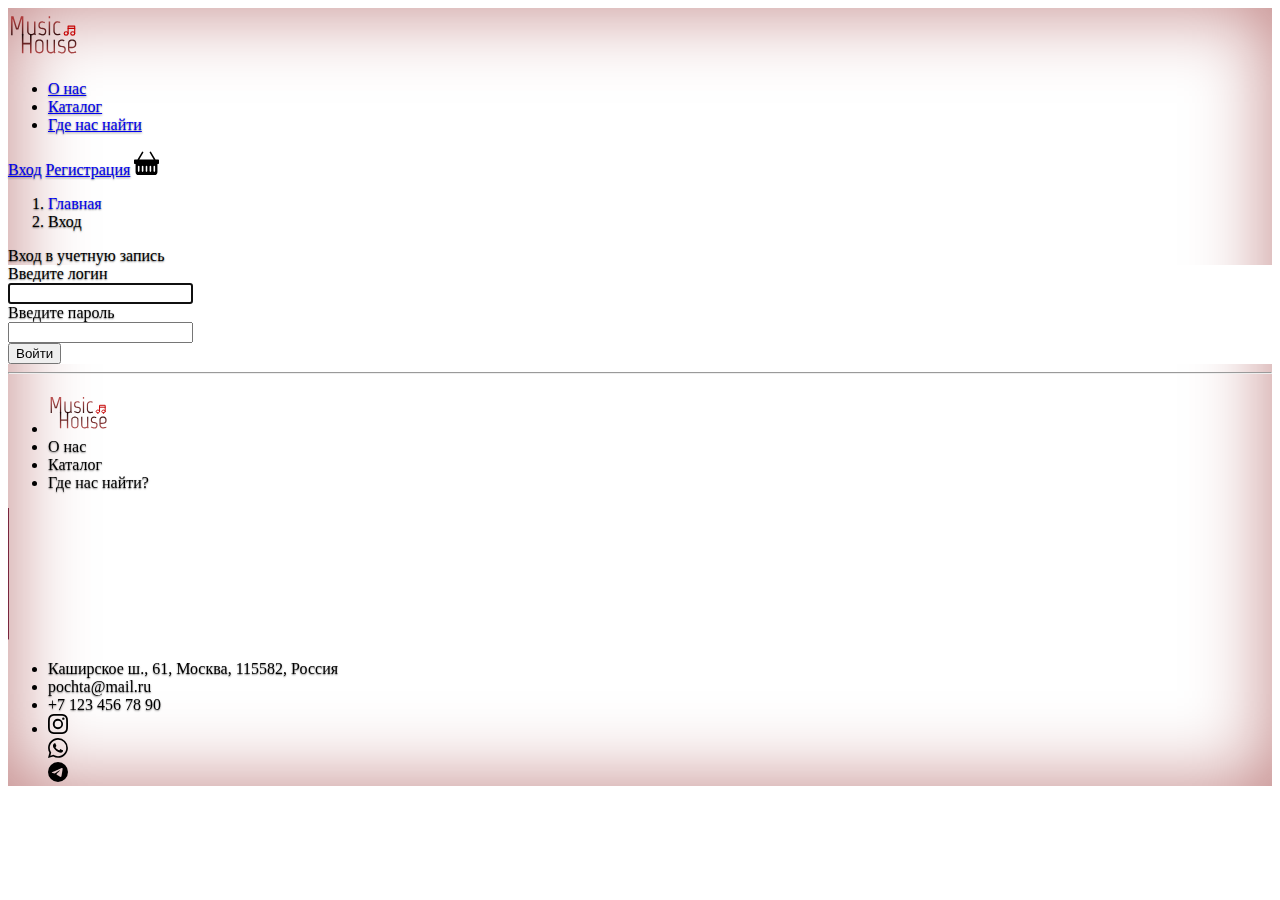
<file: input.html>
<!DOCTYPE html>
<html lang="ru">

<head>
    <!-- <link href="css/headers.css" rel="stylesheet"> -->
    <link href="css/cover.css" rel="stylesheet">
    <!-- <script src="https://cdn.jsdelivr.net/npm/bootstrap@5.0.2/dist/js/bootstrap.bundle.min.js" -->
    <!-- integrity="sha384-MrcW6ZMFYlzcLA8Nl+NtUVF0sA7MsXsP1UyJoMp4YLEuNSfAP+JcXn/tWtIaxVXM" crossorigin="anonymous"> -->
    <!-- </script> -->
    <meta charset="UTF-8">
    <meta http-equiv="X-UA-Compatible" content="IE=edge">
    <meta name="viewport" content="width=device-width, initial-scale=1.0">
    <link href="https://cdn.jsdelivr.net/npm/bootstrap@5.0.2/dist/css/bootstrap.min.css" rel="stylesheet"
        integrity="sha384-EVSTQN3/azprG1Anm3QDgpJLIm9Nao0Yz1ztcQTwFspd3yD65VohhpuuCOmLASjC" crossorigin="anonymous">
    <!-- <link href="css/style.css" rel="stylesheet" type="text/css">  -->
    <title>About</title>


</head>

<body>
    <div class="container">


        <!-- Навигация -->

        <header
            class="d-flex flex-wrap align-items-center justify-content-center justify-content-md-between py-3 mb-4 border-bottom">
            <a href="index.html" class="d-flex align-items-center col-md-3 mb-2 mb-md-0 text-dark text-decoration-none">
                <img src="img/Group 51.svg" style="width: 70px;" alt="logo">
            </a>

            <ul class="nav col-12 col-md-auto mb-2 justify-content-center mb-md-0">
                <li><a href="index.html" class="nav-link px-2 link-dark">О нас</a></li>
                <li><a href="catalog.html" class="nav-link px-2 link-dark">Каталог</a></li>
                <li><a href="where.html" class="nav-link px-2 link-dark">Где нас найти</a></li>
            </ul>

            <div class="col-md-3 text-end">
                <a href="input.html" type="button" class="btn btn-sm mx-0">Вход</a>
                <a href="create.html" type="button" class="btn btn-sm m-0 mx-2">Регистрация</a>
                <a href="basket.html"><svg style="color: #000;" xmlns="http://www.w3.org/2000/svg" width="25"
                        height="25" fill="currentColor" class="bi bi-basket-fill" viewBox="0 0 16 16">
                        <path
                            d="M5.071 1.243a.5.5 0 0 1 .858.514L3.383 6h9.234L10.07 1.757a.5.5 0 1 1 .858-.514L13.783 6H15.5a.5.5 0 0 1 .5.5v2a.5.5 0 0 1-.5.5H15v5a2 2 0 0 1-2 2H3a2 2 0 0 1-2-2V9H.5a.5.5 0 0 1-.5-.5v-2A.5.5 0 0 1 .5 6h1.717L5.07 1.243zM3.5 10.5a.5.5 0 1 0-1 0v3a.5.5 0 0 0 1 0v-3zm2.5 0a.5.5 0 1 0-1 0v3a.5.5 0 0 0 1 0v-3zm2.5 0a.5.5 0 1 0-1 0v3a.5.5 0 0 0 1 0v-3zm2.5 0a.5.5 0 1 0-1 0v3a.5.5 0 0 0 1 0v-3zm2.5 0a.5.5 0 1 0-1 0v3a.5.5 0 0 0 1 0v-3z" />
                    </svg></a>
            </div>
        </header>

        <nav aria-label="breadcrumb mb-5">
            <ol class="breadcrumb">
                <li class="breadcrumb-item"><a style="text-decoration: none;" href="index.html">Главная</a></li>
                <li class="breadcrumb-item active" aria-current="page">Вход</li>
            </ol>
        </nav>

        <div class="row mb-5 pb-5">
            <div class="col-3 mb-5 pb-5"></div>
            <div class="col-6 mb-5 pb-5">
                <div class="card">
                    <div class="card-header">Вход в учетную запись</div>

                    <div style="background-color: white;" class="card-body">
                        <form method="POST" action="">


                            <div class="form-group row mb-3">
                                <label for="email" class="col-md-4 col-form-label text-md-right">Введите
                                    логин</label>

                                <div class="col-md-6">
                                    <input id="email" type="email" class="form-control " name="email" value="" required
                                        autocomplete="email" autofocus>


                                </div>
                            </div>

                            <div class="form-group row">
                                <label for="password" class="col-md-4 col-form-label text-md-right">Введите
                                    пароль</label>

                                <div class="col-md-6">
                                    <input id="password" type="password" class="form-control @error('password') "
                                        name="password" required autocomplete="current-password">


                                </div>
                            </div>



                            <div class="form-group row mb-0 mt-3">
                                <div class="col-md-8 offset-md-4">
                                    <button type="submit" class="btn btn-primary">
                                        Войти
                                    </button>
                                </div>
                            </div>
                        </form>
                    </div>
                </div>
            </div>
        </div>

        <hr>
        <footer class="mt-auto text-white-50 mt-5">
            <div class="container pt-4">
                <div class="row d-flex justify-content-between">
                    <div class="col-lg-4 col-md-5 col-sm-5 col-xs-5 mb-5">
                        <ul class="list-unstyled mb-0">
                            <li class="mb-1">
                                <img src="img/Group 51.svg" style="width: 60px;" alt="logo">
                            </li>
                            <li class="mb-1">
                                <a href="index.html" style="color: #000; text-decoration: none;">О нас</a>
                            </li>
                            <li class="mb-1">
                                <a href="catalog.html" style="color: #000; text-decoration: none;">Каталог</a>
                            </li>
                            <li>
                                <a href="where.html" style="color: #000; text-decoration: none;">Где нас найти?</a>
                            </li>
                        </ul>
                    </div>
                    <div class="col-lg-4 col-md-2 col-sm-2 col-xs-1 mb-4 text-center">
                        <img src="img/Line 3.png" height="132px">
                    </div>
                    <div class="col-lg-4 col-md-5 col-sm-5 col-xs-6 mb-4 text-end">
                        <ul class="list-unstyled mb-0">
                            <li class="mb-1">
                                <a href="#!" style="color: #000; text-decoration: none;">Каширское ш., 61, Москва,
                                    115582, Россия</a>
                            </li>
                            <li class="mb-1">
                                <a href="#!" style="color: #000; text-decoration: none;">pochta@mail.ru</a>
                            </li>
                            <li class="mb-1">
                                <a href="#!" style="color: #000; text-decoration: none;">+7 123 456 78 90</a>
                            </li>
                            <li>
                                <div class="row mt-lg-4 mt-md-0 mt-sm-0 justify-content-end">
                                    <div class="col-2">
                                        <a href="#!" style="color: #000000;"><svg xmlns="http://www.w3.org/2000/svg"
                                                width="20" height="20" fill="currentColor" class="bi bi-instagram"
                                                viewBox="0 0 16 16">
                                                <path
                                                    d="M8 0C5.829 0 5.556.01 4.703.048 3.85.088 3.269.222 2.76.42a3.917 3.917 0 0 0-1.417.923A3.927 3.927 0 0 0 .42 2.76C.222 3.268.087 3.85.048 4.7.01 5.555 0 5.827 0 8.001c0 2.172.01 2.444.048 3.297.04.852.174 1.433.372 1.942.205.526.478.972.923 1.417.444.445.89.719 1.416.923.51.198 1.09.333 1.942.372C5.555 15.99 5.827 16 8 16s2.444-.01 3.298-.048c.851-.04 1.434-.174 1.943-.372a3.916 3.916 0 0 0 1.416-.923c.445-.445.718-.891.923-1.417.197-.509.332-1.09.372-1.942C15.99 10.445 16 10.173 16 8s-.01-2.445-.048-3.299c-.04-.851-.175-1.433-.372-1.941a3.926 3.926 0 0 0-.923-1.417A3.911 3.911 0 0 0 13.24.42c-.51-.198-1.092-.333-1.943-.372C10.443.01 10.172 0 7.998 0h.003zm-.717 1.442h.718c2.136 0 2.389.007 3.232.046.78.035 1.204.166 1.486.275.373.145.64.319.92.599.28.28.453.546.598.92.11.281.24.705.275 1.485.039.843.047 1.096.047 3.231s-.008 2.389-.047 3.232c-.035.78-.166 1.203-.275 1.485a2.47 2.47 0 0 1-.599.919c-.28.28-.546.453-.92.598-.28.11-.704.24-1.485.276-.843.038-1.096.047-3.232.047s-2.39-.009-3.233-.047c-.78-.036-1.203-.166-1.485-.276a2.478 2.478 0 0 1-.92-.598 2.48 2.48 0 0 1-.6-.92c-.109-.281-.24-.705-.275-1.485-.038-.843-.046-1.096-.046-3.233 0-2.136.008-2.388.046-3.231.036-.78.166-1.204.276-1.486.145-.373.319-.64.599-.92.28-.28.546-.453.92-.598.282-.11.705-.24 1.485-.276.738-.034 1.024-.044 2.515-.045v.002zm4.988 1.328a.96.96 0 1 0 0 1.92.96.96 0 0 0 0-1.92zm-4.27 1.122a4.109 4.109 0 1 0 0 8.217 4.109 4.109 0 0 0 0-8.217zm0 1.441a2.667 2.667 0 1 1 0 5.334 2.667 2.667 0 0 1 0-5.334z" />
                                            </svg></a>
                                    </div>
                                    <div class="col-2">
                                        <a href="#!" style="color: #000000;"><svg xmlns="http://www.w3.org/2000/svg"
                                                width="20" height="20" fill="currentColor" class="bi bi-whatsapp"
                                                viewBox="0 0 16 16">
                                                <path
                                                    d="M13.601 2.326A7.854 7.854 0 0 0 7.994 0C3.627 0 .068 3.558.064 7.926c0 1.399.366 2.76 1.057 3.965L0 16l4.204-1.102a7.933 7.933 0 0 0 3.79.965h.004c4.368 0 7.926-3.558 7.93-7.93A7.898 7.898 0 0 0 13.6 2.326zM7.994 14.521a6.573 6.573 0 0 1-3.356-.92l-.24-.144-2.494.654.666-2.433-.156-.251a6.56 6.56 0 0 1-1.007-3.505c0-3.626 2.957-6.584 6.591-6.584a6.56 6.56 0 0 1 4.66 1.931 6.557 6.557 0 0 1 1.928 4.66c-.004 3.639-2.961 6.592-6.592 6.592zm3.615-4.934c-.197-.099-1.17-.578-1.353-.646-.182-.065-.315-.099-.445.099-.133.197-.513.646-.627.775-.114.133-.232.148-.43.05-.197-.1-.836-.308-1.592-.985-.59-.525-.985-1.175-1.103-1.372-.114-.198-.011-.304.088-.403.087-.088.197-.232.296-.346.1-.114.133-.198.198-.33.065-.134.034-.248-.015-.347-.05-.099-.445-1.076-.612-1.47-.16-.389-.323-.335-.445-.34-.114-.007-.247-.007-.38-.007a.729.729 0 0 0-.529.247c-.182.198-.691.677-.691 1.654 0 .977.71 1.916.81 2.049.098.133 1.394 2.132 3.383 2.992.47.205.84.326 1.129.418.475.152.904.129 1.246.08.38-.058 1.171-.48 1.338-.943.164-.464.164-.86.114-.943-.049-.084-.182-.133-.38-.232z" />
                                            </svg></a>
                                    </div>
                                    <div class="col-2">
                                        <a href="#!" style="color: #000000;"><svg xmlns="http://www.w3.org/2000/svg"
                                                width="20" height="20" fill="currentColor" class="bi bi-telegram"
                                                viewBox="0 0 16 16">
                                                <path
                                                    d="M16 8A8 8 0 1 1 0 8a8 8 0 0 1 16 0zM8.287 5.906c-.778.324-2.334.994-4.666 2.01-.378.15-.577.298-.595.442-.03.243.275.339.69.47l.175.055c.408.133.958.288 1.243.294.26.006.549-.1.868-.32 2.179-1.471 3.304-2.214 3.374-2.23.05-.012.12-.026.166.016.047.041.042.12.037.141-.03.129-1.227 1.241-1.846 1.817-.193.18-.33.307-.358.336a8.154 8.154 0 0 1-.188.186c-.38.366-.664.64.015 1.088.327.216.589.393.85.571.284.194.568.387.936.629.093.06.183.125.27.187.331.236.63.448.997.414.214-.02.435-.22.547-.82.265-1.417.786-4.486.906-5.751a1.426 1.426 0 0 0-.013-.315.337.337 0 0 0-.114-.217.526.526 0 0 0-.31-.093c-.3.005-.763.166-2.984 1.09z" />
                                            </svg></a>
                                    </div>
                                </div>
                            </li>
                        </ul>
                    </div>
                </div>
            </div>
        </footer>
    </div>
    <script src="https://cdn.jsdelivr.net/npm/bootstrap@5.0.2/dist/js/bootstrap.bundle.min.js"
        integrity="sha384-MrcW6ZMFYlzcLA8Nl+NtUVF0sA7MsXsP1UyJoMp4YLEuNSfAP+JcXn/tWtIaxVXM" crossorigin="anonymous">
    </script>
</body>
</file>
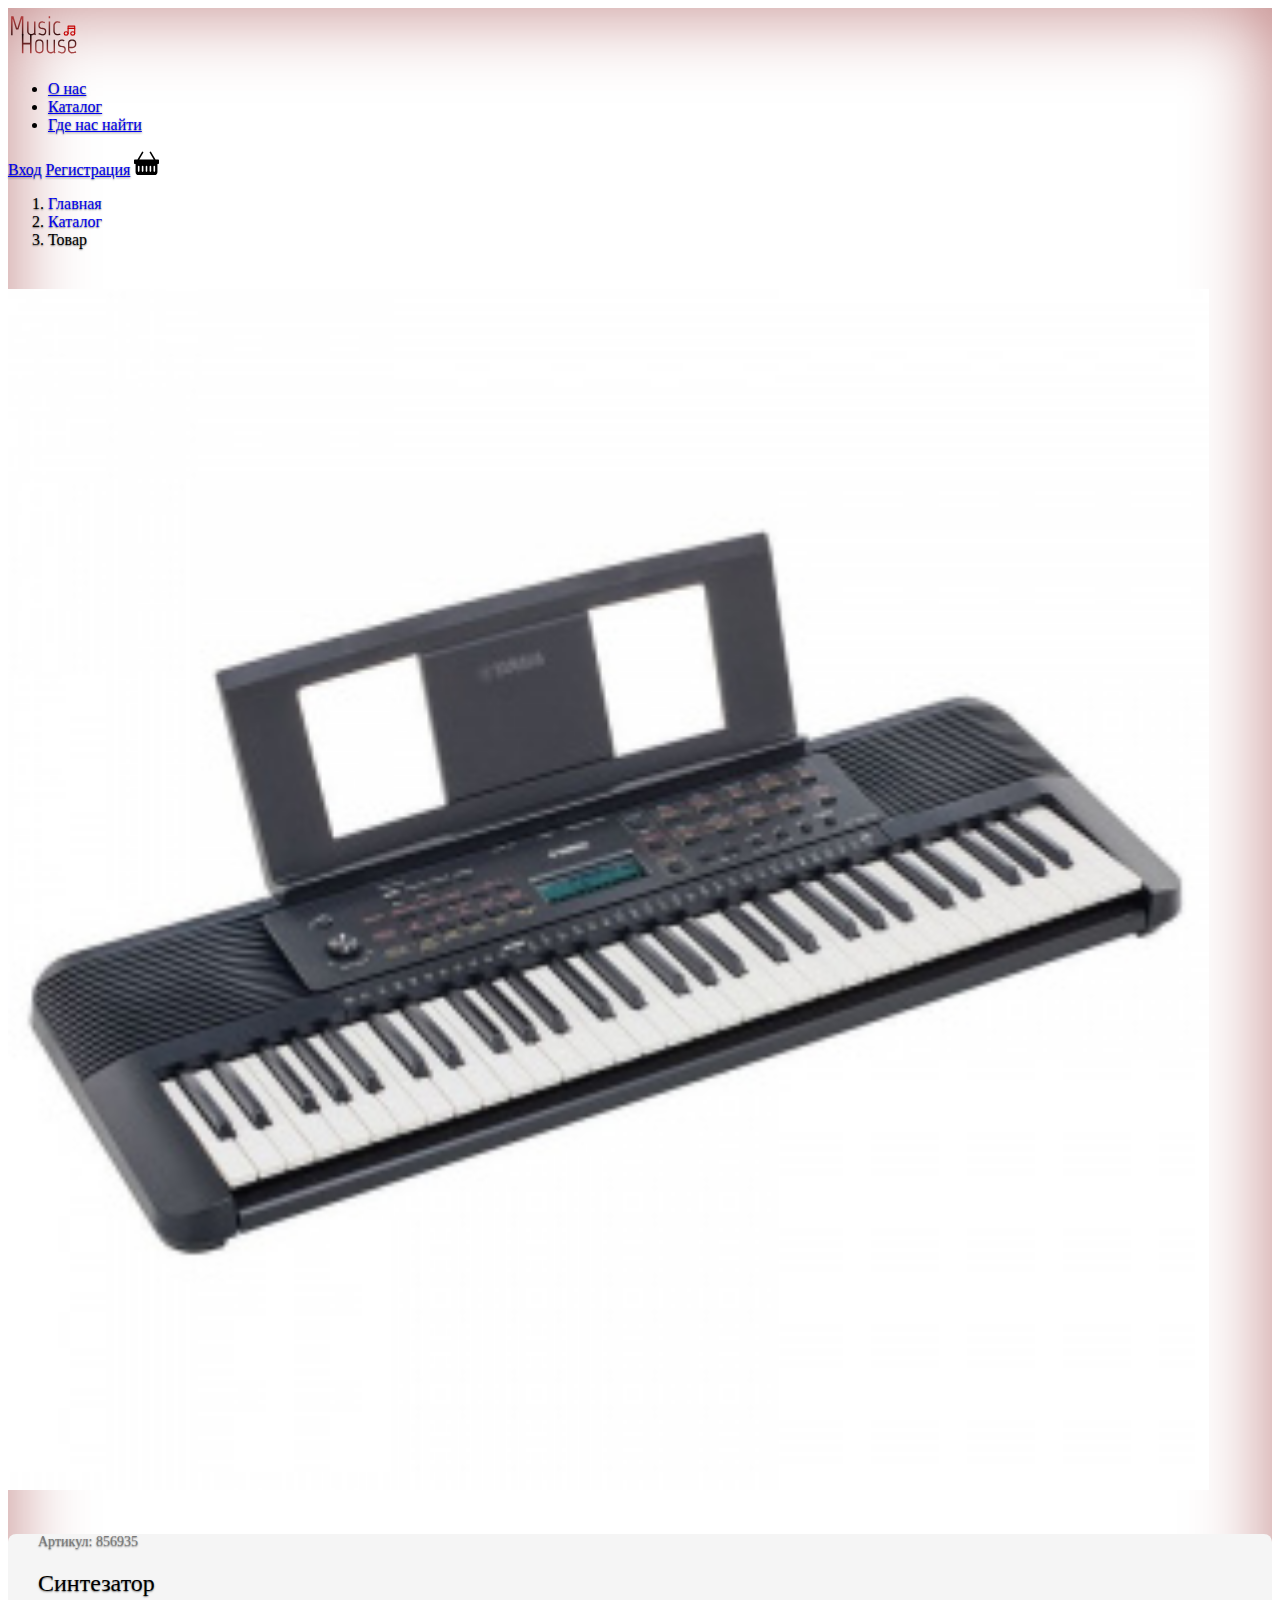
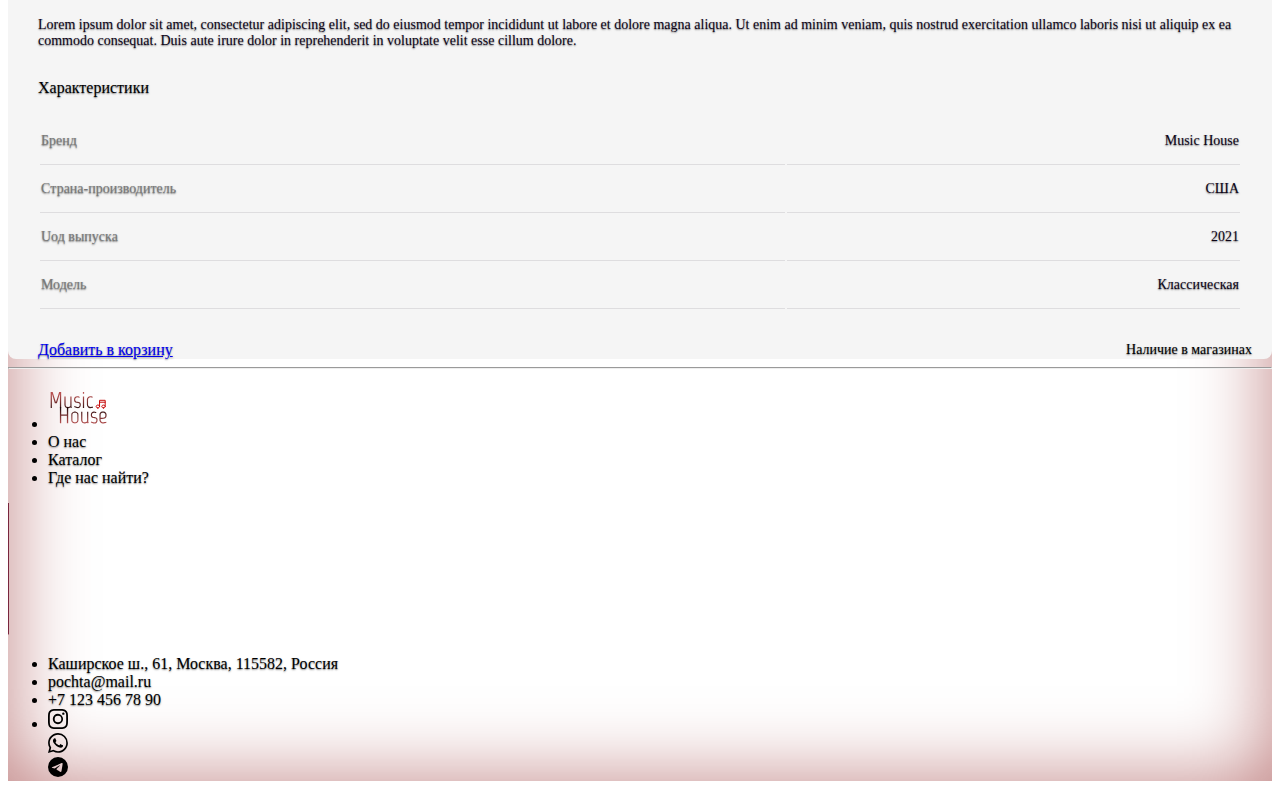
<file: tovar.html>
<!DOCTYPE html>
<html lang="en">

<head>
    <!-- <link href="css/headers.css" rel="stylesheet"> -->
    <link href="css/style.css" rel="stylesheet">
    <script src="https://cdn.jsdelivr.net/npm/bootstrap@5.0.2/dist/js/bootstrap.bundle.min.js"
        integrity="sha384-MrcW6ZMFYlzcLA8Nl+NtUVF0sA7MsXsP1UyJoMp4YLEuNSfAP+JcXn/tWtIaxVXM" crossorigin="anonymous">
    </script>
    <meta charset="UTF-8">
    <meta http-equiv="X-UA-Compatible" content="IE=edge">
    <meta name="viewport" content="width=device-width, initial-scale=1.0">
    <link href="https://cdn.jsdelivr.net/npm/bootstrap@5.0.2/dist/css/bootstrap.min.css" rel="stylesheet"
        integrity="sha384-EVSTQN3/azprG1Anm3QDgpJLIm9Nao0Yz1ztcQTwFspd3yD65VohhpuuCOmLASjC" crossorigin="anonymous">
    <!-- <link href="css/style.css" rel="stylesheet" type="text/css">  -->
    <title>About</title>
</head>

<body>
    <div class="container">

        <!-- Навигация -->
        <div class="container">
            <header
                class="d-flex flex-wrap align-items-center justify-content-center justify-content-md-between py-3 mb-4 border-bottom">
                <a href="index.html" class="d-flex align-items-center col-md-3 mb-2 mb-md-0 text-dark text-decoration-none">
                    <img src="img/Group 51.svg" style="width: 70px;" alt="logo">
                </a>

                <ul class="nav col-12 col-md-auto mb-2 justify-content-center mb-md-0">
                    <li><a href="index.html" class="nav-link px-2 link-dark">О нас</a></li>
                    <li><a href="catalog.html" class="nav-link px-2 link-dark">Каталог</a></li>
                    <li><a href="where.html" class="nav-link px-2 link-dark">Где нас найти</a></li>
                </ul>

                <div class="col-md-3 text-end">
                    <a href="input.html" type="button" class="btn btn-sm mx-0">Вход</a>
                    <a href="create.html" type="button" class="btn btn-sm m-0 mx-2">Регистрация</a>
                    <a href="basket.html"><svg style="color: #000;" xmlns="http://www.w3.org/2000/svg" width="25"
                            height="25" fill="currentColor" class="bi bi-basket-fill" viewBox="0 0 16 16">
                            <path
                                d="M5.071 1.243a.5.5 0 0 1 .858.514L3.383 6h9.234L10.07 1.757a.5.5 0 1 1 .858-.514L13.783 6H15.5a.5.5 0 0 1 .5.5v2a.5.5 0 0 1-.5.5H15v5a2 2 0 0 1-2 2H3a2 2 0 0 1-2-2V9H.5a.5.5 0 0 1-.5-.5v-2A.5.5 0 0 1 .5 6h1.717L5.07 1.243zM3.5 10.5a.5.5 0 1 0-1 0v3a.5.5 0 0 0 1 0v-3zm2.5 0a.5.5 0 1 0-1 0v3a.5.5 0 0 0 1 0v-3zm2.5 0a.5.5 0 1 0-1 0v3a.5.5 0 0 0 1 0v-3zm2.5 0a.5.5 0 1 0-1 0v3a.5.5 0 0 0 1 0v-3zm2.5 0a.5.5 0 1 0-1 0v3a.5.5 0 0 0 1 0v-3z" />
                        </svg></a>
                </div>
            </header>

        </div>

        <!-- Хлебные крошки -->
        <nav aria-label="breadcrumb">
            <ol class="breadcrumb">
                <li class="breadcrumb-item"><a style="text-decoration: none;" href="index.html">Главная</a></li>
                <li class="breadcrumb-item"><a style="text-decoration: none;" href="catalog.html">Каталог</a></li>
                <li class="breadcrumb-item active" aria-current="page">Товар</li>
            </ol>
        </nav>

        <div class="row">
            <div class="col-lg-7 col-md-12 photo">
                <img class="img-fluid" src="img/6.jpeg" alt="img">
            </div>
            <div class="col-lg-5 col-md-12 card">
                <p class="art margin">Артикул: 856935</p>
                <p class="name margin">Синтезатор</p>

                <p class="descript_text margin">Lorem ipsum dolor sit amet, consectetur adipiscing elit, sed do eiusmod
                    tempor incididunt ut labore et dolore magna aliqua. Ut enim ad minim veniam, quis nostrud
                    exercitation ullamco laboris nisi ut aliquip ex ea commodo consequat. Duis aute irure dolor in
                    reprehenderit in voluptate velit esse cillum dolore.
                </p>

                <div class="charact margin">
                    <p>Характеристики</p>
                    <table>
                        <tr>
                            <td class="left_table">Бренд</td>
                            <td class="right_table">Music House</td>
                        </tr>
                        <tr>
                            <td class="left_table">Cтрана-производитель</td>
                            <td class="right_table">США</td>
                        </tr>
                        <tr>
                            <td class="left_table">Uод выпуска</td>
                            <td class="right_table">2021</td>
                        </tr>
                        <tr>
                            <td class="left_table">Модель</td>
                            <td class="right_table">Классическая</td>
                        </tr>
                    </table>
                </div>

                <div class="but margin">
                    <a class="btn  btn-primary mb-4 mt-5" href="#">Добавить в корзину</a>
                    <a class="arrow mb-4 mt-5" href="#">Наличие в магазинах</a>
                </div>


            </div>
        </div>
    </div>
    <!-- Footer -->
    <hr>
    <footer class="mt-auto text-white-50">
        <div class="container pt-4">
            <div class="row d-flex justify-content-between">
                <div class="col-lg-4 col-md-5 col-sm-5 col-xs-5 mb-5">
                    <ul class="list-unstyled mb-0">
                        <li class="mb-1">
                            <img src="img/Group 51.svg" style="width: 60px;" alt="logo">
                        </li>
                        <li class="mb-1">
                            <a href="index.html" style="color: #000; text-decoration: none;">О нас</a>
                        </li>
                        <li class="mb-1">
                            <a href="catalog.html" style="color: #000; text-decoration: none;">Каталог</a>
                        </li>
                        <li>
                            <a href="where.html" style="color: #000; text-decoration: none;">Где нас найти?</a>
                        </li>
                    </ul>
                </div>
                <div class="col-lg-4 col-md-2 col-sm-2 col-xs-1 mb-4 text-center">
                    <img src="img/Line 3.png" height="132px">
                </div>
                <div class="col-lg-4 col-md-5 col-sm-5 col-xs-6 mb-4 text-end">
                    <ul class="list-unstyled mb-0">
                        <li class="mb-1">
                            <a href="#!" style="color: #000; text-decoration: none;">Каширское ш., 61, Москва,
                                115582, Россия</a>
                        </li>
                        <li class="mb-1">
                            <a href="#!" style="color: #000; text-decoration: none;">pochta@mail.ru</a>
                        </li>
                        <li class="mb-1">
                            <a href="#!" style="color: #000; text-decoration: none;">+7 123 456 78 90</a>
                        </li>
                        <li>
                            <div class="row mt-lg-4 mt-md-0 mt-sm-0 justify-content-end">
                                <div class="col-2">
                                    <a href="#!" style="color: #000000;"><svg xmlns="http://www.w3.org/2000/svg"
                                            width="20" height="20" fill="currentColor" class="bi bi-instagram"
                                            viewBox="0 0 16 16">
                                            <path
                                                d="M8 0C5.829 0 5.556.01 4.703.048 3.85.088 3.269.222 2.76.42a3.917 3.917 0 0 0-1.417.923A3.927 3.927 0 0 0 .42 2.76C.222 3.268.087 3.85.048 4.7.01 5.555 0 5.827 0 8.001c0 2.172.01 2.444.048 3.297.04.852.174 1.433.372 1.942.205.526.478.972.923 1.417.444.445.89.719 1.416.923.51.198 1.09.333 1.942.372C5.555 15.99 5.827 16 8 16s2.444-.01 3.298-.048c.851-.04 1.434-.174 1.943-.372a3.916 3.916 0 0 0 1.416-.923c.445-.445.718-.891.923-1.417.197-.509.332-1.09.372-1.942C15.99 10.445 16 10.173 16 8s-.01-2.445-.048-3.299c-.04-.851-.175-1.433-.372-1.941a3.926 3.926 0 0 0-.923-1.417A3.911 3.911 0 0 0 13.24.42c-.51-.198-1.092-.333-1.943-.372C10.443.01 10.172 0 7.998 0h.003zm-.717 1.442h.718c2.136 0 2.389.007 3.232.046.78.035 1.204.166 1.486.275.373.145.64.319.92.599.28.28.453.546.598.92.11.281.24.705.275 1.485.039.843.047 1.096.047 3.231s-.008 2.389-.047 3.232c-.035.78-.166 1.203-.275 1.485a2.47 2.47 0 0 1-.599.919c-.28.28-.546.453-.92.598-.28.11-.704.24-1.485.276-.843.038-1.096.047-3.232.047s-2.39-.009-3.233-.047c-.78-.036-1.203-.166-1.485-.276a2.478 2.478 0 0 1-.92-.598 2.48 2.48 0 0 1-.6-.92c-.109-.281-.24-.705-.275-1.485-.038-.843-.046-1.096-.046-3.233 0-2.136.008-2.388.046-3.231.036-.78.166-1.204.276-1.486.145-.373.319-.64.599-.92.28-.28.546-.453.92-.598.282-.11.705-.24 1.485-.276.738-.034 1.024-.044 2.515-.045v.002zm4.988 1.328a.96.96 0 1 0 0 1.92.96.96 0 0 0 0-1.92zm-4.27 1.122a4.109 4.109 0 1 0 0 8.217 4.109 4.109 0 0 0 0-8.217zm0 1.441a2.667 2.667 0 1 1 0 5.334 2.667 2.667 0 0 1 0-5.334z" />
                                        </svg></a>
                                </div>
                                <div class="col-2">
                                    <a href="#!" style="color: #000000;"><svg xmlns="http://www.w3.org/2000/svg"
                                            width="20" height="20" fill="currentColor" class="bi bi-whatsapp"
                                            viewBox="0 0 16 16">
                                            <path
                                                d="M13.601 2.326A7.854 7.854 0 0 0 7.994 0C3.627 0 .068 3.558.064 7.926c0 1.399.366 2.76 1.057 3.965L0 16l4.204-1.102a7.933 7.933 0 0 0 3.79.965h.004c4.368 0 7.926-3.558 7.93-7.93A7.898 7.898 0 0 0 13.6 2.326zM7.994 14.521a6.573 6.573 0 0 1-3.356-.92l-.24-.144-2.494.654.666-2.433-.156-.251a6.56 6.56 0 0 1-1.007-3.505c0-3.626 2.957-6.584 6.591-6.584a6.56 6.56 0 0 1 4.66 1.931 6.557 6.557 0 0 1 1.928 4.66c-.004 3.639-2.961 6.592-6.592 6.592zm3.615-4.934c-.197-.099-1.17-.578-1.353-.646-.182-.065-.315-.099-.445.099-.133.197-.513.646-.627.775-.114.133-.232.148-.43.05-.197-.1-.836-.308-1.592-.985-.59-.525-.985-1.175-1.103-1.372-.114-.198-.011-.304.088-.403.087-.088.197-.232.296-.346.1-.114.133-.198.198-.33.065-.134.034-.248-.015-.347-.05-.099-.445-1.076-.612-1.47-.16-.389-.323-.335-.445-.34-.114-.007-.247-.007-.38-.007a.729.729 0 0 0-.529.247c-.182.198-.691.677-.691 1.654 0 .977.71 1.916.81 2.049.098.133 1.394 2.132 3.383 2.992.47.205.84.326 1.129.418.475.152.904.129 1.246.08.38-.058 1.171-.48 1.338-.943.164-.464.164-.86.114-.943-.049-.084-.182-.133-.38-.232z" />
                                        </svg></a>
                                </div>
                                <div class="col-2">
                                    <a href="#!" style="color: #000000;"><svg xmlns="http://www.w3.org/2000/svg"
                                            width="20" height="20" fill="currentColor" class="bi bi-telegram"
                                            viewBox="0 0 16 16">
                                            <path
                                                d="M16 8A8 8 0 1 1 0 8a8 8 0 0 1 16 0zM8.287 5.906c-.778.324-2.334.994-4.666 2.01-.378.15-.577.298-.595.442-.03.243.275.339.69.47l.175.055c.408.133.958.288 1.243.294.26.006.549-.1.868-.32 2.179-1.471 3.304-2.214 3.374-2.23.05-.012.12-.026.166.016.047.041.042.12.037.141-.03.129-1.227 1.241-1.846 1.817-.193.18-.33.307-.358.336a8.154 8.154 0 0 1-.188.186c-.38.366-.664.64.015 1.088.327.216.589.393.85.571.284.194.568.387.936.629.093.06.183.125.27.187.331.236.63.448.997.414.214-.02.435-.22.547-.82.265-1.417.786-4.486.906-5.751a1.426 1.426 0 0 0-.013-.315.337.337 0 0 0-.114-.217.526.526 0 0 0-.31-.093c-.3.005-.763.166-2.984 1.09z" />
                                        </svg></a>
                                </div>
                            </div>
                        </li>
                    </ul>
                </div>
            </div>
        </div>
    </footer>
</body>

</html>
</file>
<file: css/headers.css>
.btn-card {
    background: black;
    color: #ffffff;
    font-size: px;
    padding-top: 16px;
    padding-bottom: auto;
    margin-right: 30px;
    text-align: center;
}

.container .card {
  position: relative;
  width: 320px;
  height: 450px;
  background: #B75151;
  border-radius: 20px;
  overflow: hidden;
}

.container .card::before {
  content: '';
  position: absolute;
  top: 0;
  left: 0;
  width: 100%;
  height: 100%;
  background: #000000;
  clip-path: circle(150px at 80% 20%);
  transition: 0.5s ease-out;
}

.container .card:hover::before {
  clip-path: circle(300px at 80% -20%);
}

.container .card::after {
  position: absolute;
  top: 30%;
  left: -10%;
  font-size: 10em;
  font-weight: 800;
  font-style: italic;
  color: rgba(255, 255, 255, 0.04);
}

.container .card .imgBx {
  position: absolute;
  top: 50%;
  transform: translateY(-50%);
  z-index: 1000;
  width: 100%;
  height: 220px;
  transition: 0.5s;
}

.container .card:hover .imgBx {
  top: 0;
  transform: translateY(0);
}

.container .card img {
  position: absolute;
  top: 20%;
  left: 20%;
  width: 270px;
}

.container .card .contentBx {
  position: absolute;
  bottom: 0;
  width: 100%;
  height: 100px;
  bottom: -10px;
  text-align: center;
  transition: 1s;
  z-index: 10;
}

.container .card:hover .contentBx {
  height: 210px;
}

.card-body h2{
  color: #fff;
  z-index: 100000;
}

.card-body p{
  color: #fff;
  font-weight: 400;
}
.container .card .contentBx h2 {
  position: relative;
  font-weight: 600;
  letter-spacing: 1px;
  color: #ffffff;
  z-index: 10000;
}


.container .card .contentBx .size,
.container .card .contentBx .color {
  display: flex;
  justify-content: center;
  align-items: center;
  padding: 8px 20px;
  transition: 0.5s;
  opacity: 0;
  visibility: hidden;
}

.container .card:hover .contentBx .size {
  opacity: 1;
  visibility: visible;
  transition-delay: 0.5s;
}
.container .card:hover .contentBx .color {
  opacity: 1;
  visibility: visible;
  transition-delay: 0.6s;
}

.container .card .contentBx .size h3,
.container .card .contentBx .color h3 {
  color: #ffffff;
  font-weight: 300;
  font-size: 14px;
  text-transform: uppercase;
  letter-spacing: 2px;
  margin-right: 10px;
}

.container .card .contentBx .size span {
  width: 26px;
  height: 26px;
  text-align: center;
  line-height: 26px;
  font-size: 14px;
  display: inline-block;
  color: #111111;
  background: #fff;
  margin: 0 5px;
  transition: 0.5s;
  border-radius: 4px;
  cursor: pointer;
}

.container .card .contentBx .size span:hover {
  background: #9bdc28;
}

.container .card .contentBx .color span {
  width: 20px;
  height: 20px;
  background: #ff0;
  border-radius: 50%;
  margin: 0 5px;
  cursor: pointer;
}

.container .card .contentBx .color span:nth-child(2) {
  background: #9bdc28;
}

.container .card .contentBx .color span:nth-child(3) {
  background: #03a9f4;
}

.container .card .contentBx .color span:nth-child(4) {
  background: #e91e63;
}

.container .card .contentBx button {
  display: inline-block;
  padding: 10px 20px;
  background: #fff;
  border-radius: 4px;
  margin-top: 10px;
  text-decoration: none;
  font-weight: 600;
  color: #b90404;
  opacity: 0;
  transform: translateY(50px);
  transition: 0.5s;
}

.container .card:hover .contentBx button {
  opacity: 1;
  transform: translateY(0);
  transition-delay: 0.75s;
}
</file>
<file: css/cover.css>
/*
 * Globals
 */


/* Custom default button */
.btn-secondary,
.btn-secondary:hover,
.btn-secondary:focus {
  color: #333;
  text-shadow: none;
  /* Prevent inheritance from `body` */
}


/*
 * Base structure
 */

body {
  text-shadow: 0 .05rem .1rem rgba(0, 0, 0, .5);
  box-shadow: inset 0 0 5rem rgba(129, 6, 6, 0.5);
}

.cover-container {
  max-width: 42em;
  height: 30px;
}

footer ul li a {
  text-decoration: none;
}

/*
 * Header
 */

.nav-masthead .nav-link {
  padding: .25rem 0;
  font-weight: 700;
  color: rgba(255, 255, 255, .5);
  background-color: transparent;
  border-bottom: .25rem solid transparent;
}

.nav-masthead .nav-link:hover,
.nav-masthead .nav-link:focus {
  border-bottom-color: rgba(255, 255, 255, .25);
}

.nav-masthead .nav-link+.nav-link {
  margin-left: 1rem;
}

.nav-masthead .active {
  color: #fff;
  border-bottom-color: #fff;
}


.btn-card {
  background: rgba(215, 84, 84, 0.747);
  color: #ffffff;
  padding-top: 16px;
  padding-bottom: auto;
  margin-right: 30px;
  text-align: center;
}

.card-body {
  background: grey;
}
</file>
<file: css/style.css>
/* body {
    margin: 0;
    bottom: 0;
    background: linear-gradient(#000000, #B75151, #AD0000);
} */
/* Custom default button */
.btn-secondary,
.btn-secondary:hover,
.btn-secondary:focus {
  color: #333;
  text-shadow: none; /* Prevent inheritance from `body` */
}
footer ul li a {
    text-decoration: none;
}

/*
 * Base structure
 */

body {
  text-shadow: 0 .05rem .1rem rgba(0, 0, 0, .5);
  box-shadow: inset 0 0 5rem rgba(129, 6, 6, 0.5);
}
.slide {
    width: 70%;
}

.slide > img {
    width: 500px;
    height: auto;
    text-align: center;
}

.margin {
    margin-left: 30px;
    margin-right: 30px;
}

.btn_size {
    height: 49px;
    width: 194px;
}

.img-fluid {
    width: 95%;
}

body {
    font-family: "Noto Sans";
}

p {
    margin-bottom: 0;
}

.photo {
    margin-top: 40px;
    padding: 0%;
}

.card {
    margin-top: 40px;
    background-color: #F5F5F5;
    border-radius: 8px;
    border: none;
    padding: 0%;
}
.art {
    color: #787878;
    font-size: 14px;
    margin-top: 35px;
}

.name {
    color: #000;
    font-size: 24px;
    margin-top: 20px;
    margin-bottom: 20px;
    font-weight: 500;
}

.info {
    display: flex;
    flex-direction: row;
    align-items: center;
}

.stars {
  margin-right: 15px;
  align-items: center;
}

.price {
    display: flex;
    flex-direction: row;
    margin-right: 30px;
    font-weight: 500;
    font-size: 32px;
}

.reviews {
    display: flex;
    flex-direction: row;
    font-weight: normal;
}

.description {
    font-size: 16px;
    margin-top: 30px;
    color: #0D0417;
}

.descript_text {
    font-size: 14px;
    margin-top: 15px;
    color: #0D0417;
}

.charact {
    margin-top: 30px;
}

table {
    width: 100%;
    margin-top: 20px;
}

table td {
    border-bottom: 0.5px solid #DEDDDF;
    height: 43px;
}
.left_table {
    text-align: left;
    color: #787878;
    font-size: 14px;
}

.right_table {
    text-align: right;
    color: #0D0417;
    font-size: 14px;
}

.but {
    display: flex;
    align-items: center;
    justify-content: space-between;
    margin-top: 30px;
}







.btn:disabled {
    background-color: #E5E4E1;
    color: #A6A5A2;
    font-size: 14px;
    padding-top: 13px;
    padding-bottom: 17px;
    margin-right: 35px;
    
}

.arrow {
    text-decoration: none;
    color: #000;
    font-size: 14px;
}
.arrow img {
    padding-left: 20px;
}

.arrow:hover {
    color: #000;
}

.arrow img:hover {
    content: url(../img/arrow2.svg);
}

.arrow:focus{
    text-decoration: underline 2px #F8D456;
}

.arrow:visited {
    color: #797980;
}

@media (max-width: 1400px) {
    

    .but {
        display: flex;
        align-items: center;
        justify-content: space-between;
        margin: 30px 20px 0 30px;
    }
}

@media (max-width: 1200px) {
    .margin {
        margin-left: 15px;
        margin-right: 15px;
    }


    .btn_size {
        height: 45px;
        width: 169px;
    }

}


@media (max-width: 991px) {

.img-fluid {
    width: 100%;
}

}
</file>
